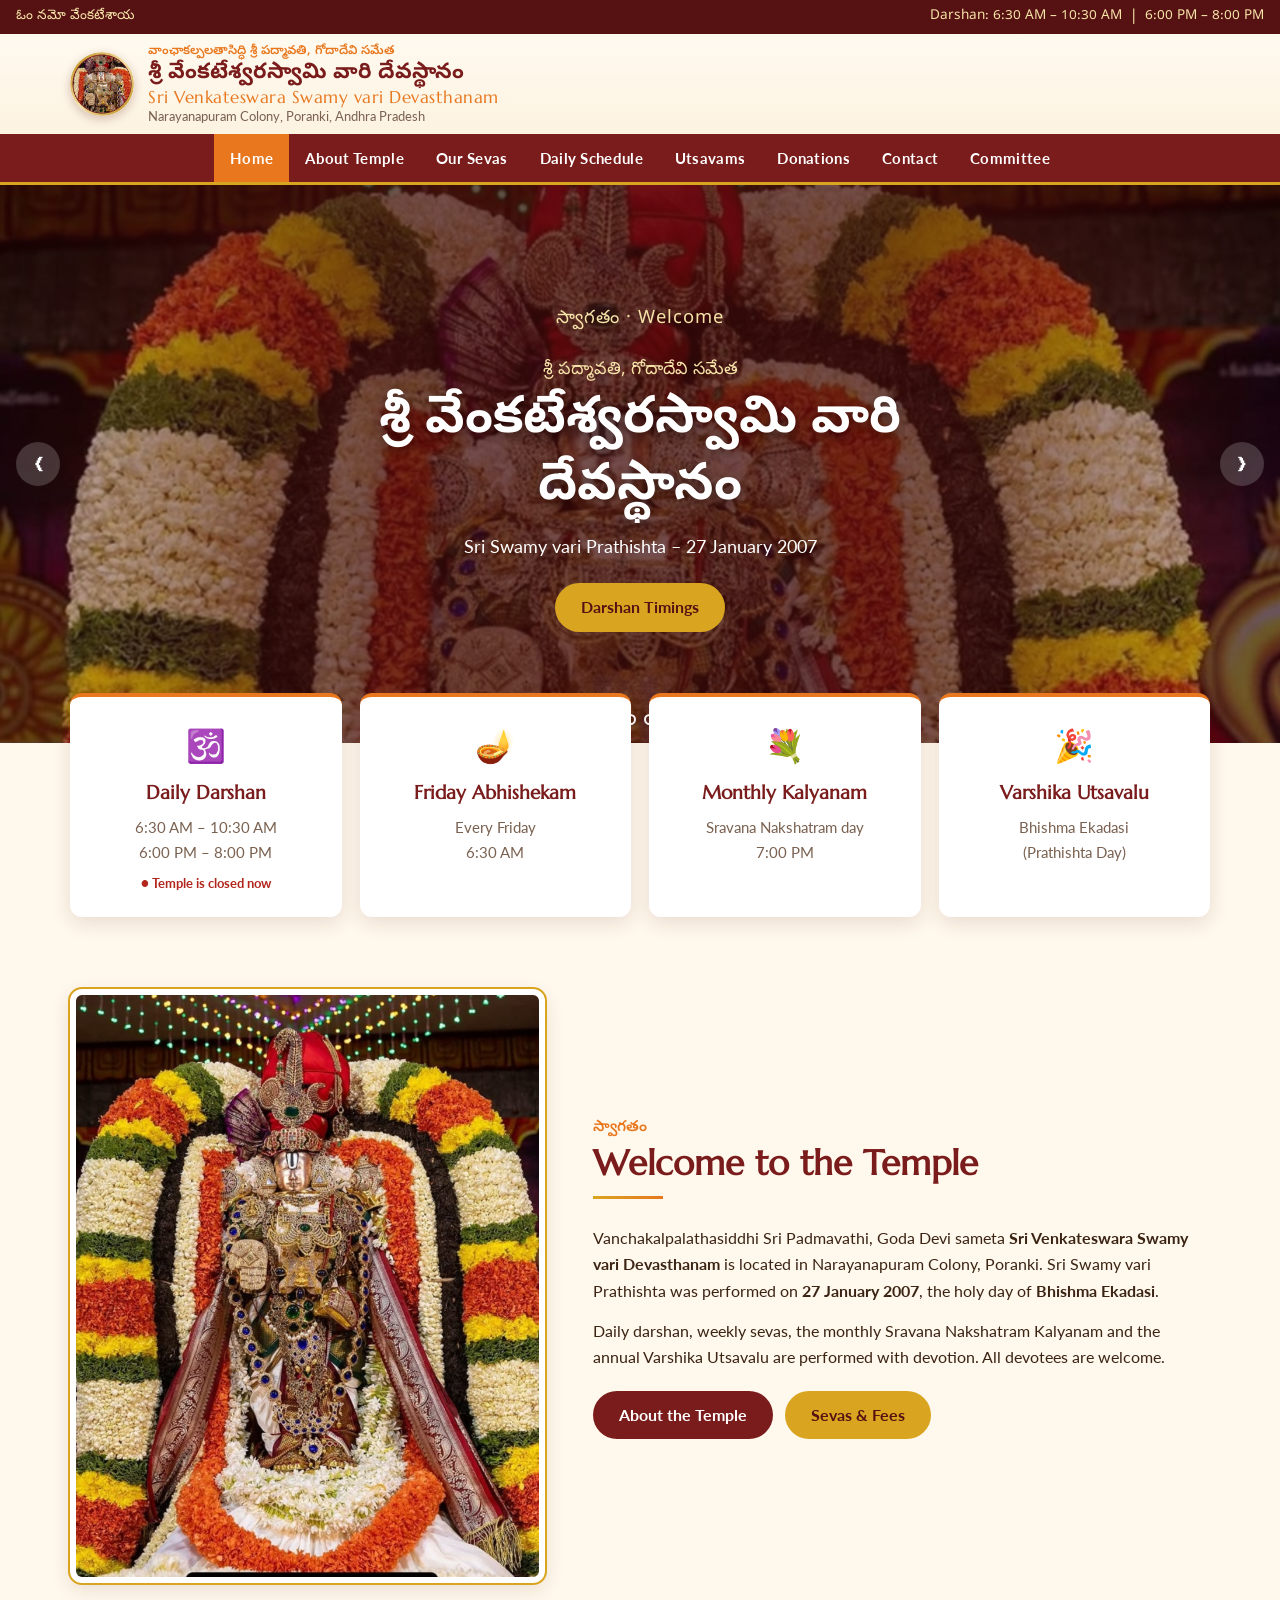
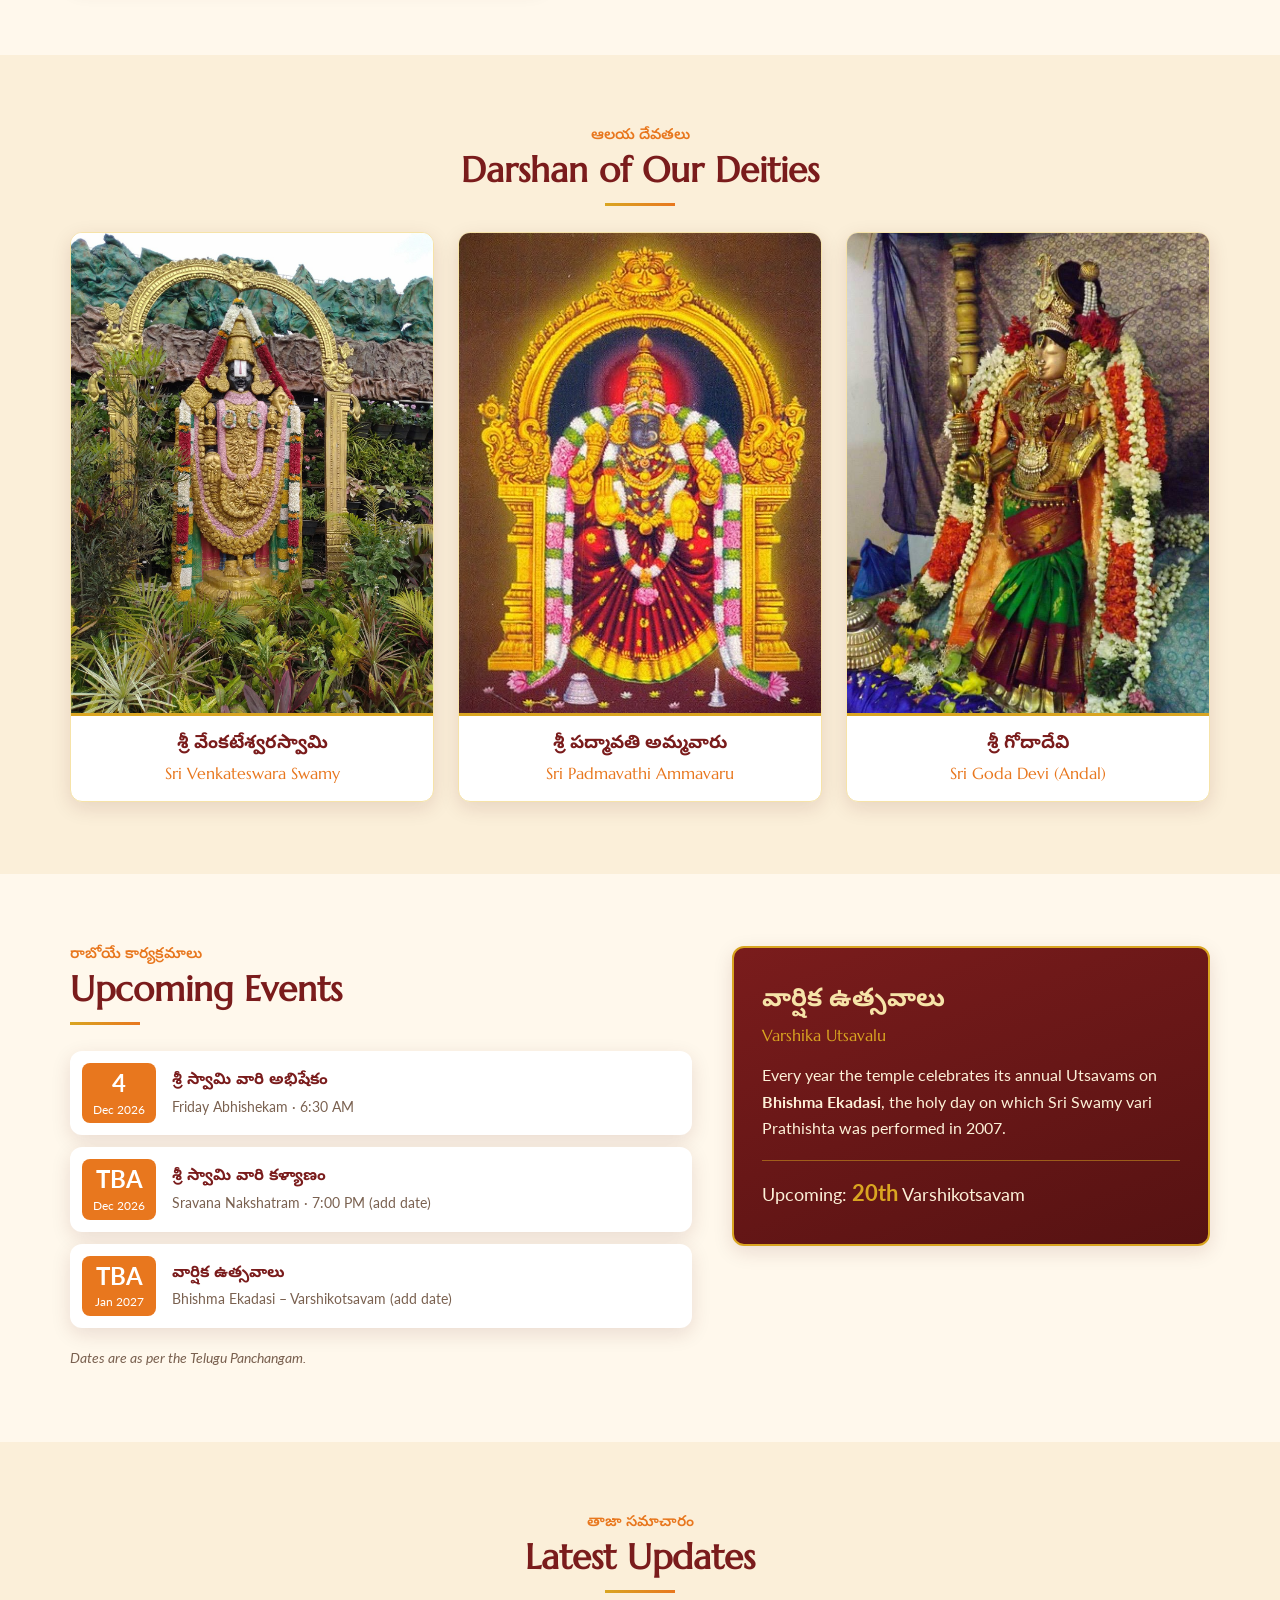
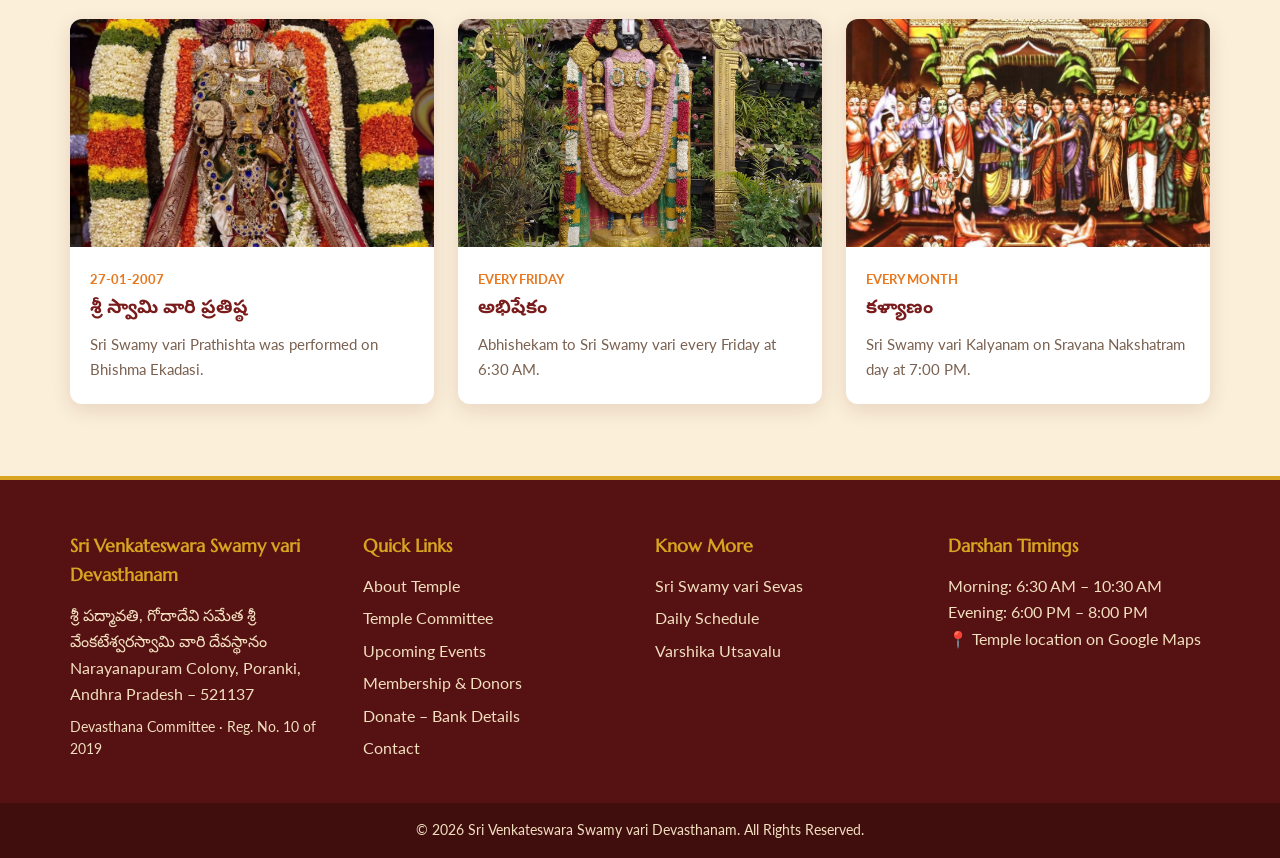
<file: index.html>
<!DOCTYPE html>
<html lang="te">
<head>
  <meta charset="UTF-8" />
  <meta name="viewport" content="width=device-width, initial-scale=1.0" />
  <title>Sri Venkateswara Swamy vari Devasthanam, Poranki | శ్రీ వేంకటేశ్వరస్వామి వారి దేవస్థానం</title>
  <meta name="description" content="Sri Padmavathi, Goda Devi sameta Sri Venkateswara Swamy vari Devasthanam – darshan timings, sevas and fees, Friday Abhishekam, monthly Kalyanam and annual Utsavams." />
  <link rel="preconnect" href="https://fonts.googleapis.com" />
  <link rel="preconnect" href="https://fonts.gstatic.com" crossorigin />
  <link href="https://fonts.googleapis.com/css2?family=Marcellus&family=Noto+Sans+Telugu:wght@400;600;700&family=Lato:wght@400;700&display=swap" rel="stylesheet" />
  <link rel="stylesheet" href="css/styles.css" />
  <link rel="icon" href="images/favicon.svg" type="image/svg+xml" />
</head>
<body>

  <!-- ===== TOP STRIP ===== -->
  <div class="top-strip">
    <span>ఓం నమో వేంకటేశాయ</span>
    <span class="top-strip__right">Darshan: 6:30 AM – 10:30 AM &nbsp;|&nbsp; 6:00 PM – 8:00 PM</span>
  </div>

  <!-- ===== HEADER ===== -->
  <header class="site-header">
    <div class="container header-inner">
      <a href="index.html" class="brand">
        <img src="images/logo-venkateswara.png" alt="Sri Venkateswara Swamy" class="brand__logo" />
        <div class="brand__text">
          <span class="brand__pre">వాంఛాకల్పలతాసిద్ధి శ్రీ పద్మావతి, గోదాదేవి సమేత</span>
          <span class="brand__te">శ్రీ వేంకటేశ్వరస్వామి వారి దేవస్థానం</span>
          <span class="brand__en">Sri Venkateswara Swamy vari Devasthanam</span>
          <!-- EDIT: Location -->
          <span class="brand__loc">Narayanapuram Colony, Poranki, Andhra Pradesh</span>
        </div>
      </a>
      <button class="nav-toggle" aria-label="Open menu" aria-expanded="false">
        <span></span><span></span><span></span>
      </button>
    </div>
    <nav class="main-nav" aria-label="Main">
      <ul class="container">
        <li><a href="index.html" class="active" aria-current="page">Home</a></li>
        <li><a href="about.html">About Temple</a></li>
        <li><a href="sevas.html">Our Sevas</a></li>
        <li><a href="schedule.html">Daily Schedule</a></li>
        <li><a href="utsavams.html">Utsavams</a></li>
        <li><a href="membership.html">Donations</a></li>
        <li><a href="contact.html">Contact</a></li>
        <li><a href="committee.html">Committee</a></li>
      </ul>
    </nav>
  </header>

  <main>
    <!-- ===== HERO SLIDER ===== -->
    <section id="home" class="hero">
      <div class="slides">
        <div class="slide active">
          <div class="slide__content">
            <p class="slide__kicker">స్వాగతం · Welcome</p>
            <p class="slide__pre">శ్రీ పద్మావతి, గోదాదేవి సమేత</p>
            <h1>శ్రీ వేంకటేశ్వరస్వామి వారి దేవస్థానం</h1>
            <p>Sri Swamy vari Prathishta – 27 January 2007</p>
            <a href="schedule.html" class="btn">Darshan Timings</a>
          </div>
        </div>
        <div class="slide">
          <div class="slide__content">
            <p class="slide__kicker">ప్రతి శుక్రవారం · Every Friday</p>
            <h2>శ్రీ స్వామి వారి అభిషేకం</h2>
            <p>Abhishekam at 6:30 AM</p>
            <a href="sevas.html" class="btn">View Sevas</a>
          </div>
        </div>
        <div class="slide">
          <div class="slide__content">
            <p class="slide__kicker">ప్రతి నెల శ్రవణ నక్షత్రం · Every Sravana Nakshatram</p>
            <h2>శ్రీ స్వామి వారి కళ్యాణం</h2>
            <p>Kalyanam at 7:00 PM</p>
            <a href="utsavams.html" class="btn">Upcoming Dates</a>
          </div>
        </div>
        <div class="slide">
          <div class="slide__content">
            <p class="slide__kicker">ప్రతి శుక్రవారం · Every Friday</p>
            <h2>శ్రీ పద్మావతి అమ్మవారి కుంకుమార్చన</h2>
            <p>Sri Padmavathi Ammavari Kumkumarchana</p>
            <a href="sevas.html" class="btn">View Sevas</a>
          </div>
        </div>
      </div>
      <button class="slider-btn prev" aria-label="Previous slide">&#10094;</button>
      <button class="slider-btn next" aria-label="Next slide">&#10095;</button>
      <div class="dots" role="tablist"></div>
    </section>

    <!-- ===== QUICK INFO CARDS ===== -->
    <section class="quick container">
      <div class="quick-card">
        <div class="quick-card__icon">🕉️</div>
        <h3>Daily Darshan</h3>
        <p>6:30 AM – 10:30 AM<br />6:00 PM – 8:00 PM</p>
        <span class="status" id="templeStatus"></span>
      </div>
      <div class="quick-card">
        <div class="quick-card__icon">🪔</div>
        <h3>Friday Abhishekam</h3>
        <p>Every Friday<br />6:30 AM</p>
      </div>
      <div class="quick-card">
        <div class="quick-card__icon">💐</div>
        <h3>Monthly Kalyanam</h3>
        <p>Sravana Nakshatram day<br />7:00 PM</p>
      </div>
      <div class="quick-card">
        <div class="quick-card__icon">🎉</div>
        <h3>Varshika Utsavalu</h3>
        <p>Bhishma Ekadasi<br />(Prathishta Day)</p>
      </div>
    </section>

    <!-- ===== ABOUT TEASER ===== -->
    <section class="section">
      <div class="container about">
        <div class="about__img">
          <img src="images/venkateswara-1.jpg" alt="Sri Venkateswara Swamy" onerror="this.parentElement.classList.add('placeholder')" />
        </div>
        <div class="about__text">
          <h2 class="section-title"><span>స్వాగతం</span>Welcome to the Temple</h2>
          <p>
            Vanchakalpalathasiddhi Sri Padmavathi, Goda Devi sameta <strong>Sri Venkateswara Swamy vari Devasthanam</strong>
            is located in Narayanapuram Colony, Poranki. Sri Swamy vari Prathishta was performed on
            <strong>27 January 2007</strong>, the holy day of <strong>Bhishma Ekadasi</strong>.
          </p>
          <p>
            Daily darshan, weekly sevas, the monthly Sravana Nakshatram Kalyanam and the annual Varshika Utsavalu
            are performed with devotion. All devotees are welcome.
          </p>
          <p class="btn-row">
            <a href="about.html" class="btn btn--maroon">About the Temple</a>
            <a href="sevas.html" class="btn">Sevas &amp; Fees</a>
          </p>
        </div>
      </div>
    </section>

    <!-- ===== DEITIES STRIP ===== -->
    <section class="section section--alt">
      <div class="container">
        <h2 class="section-title center"><span>ఆలయ దేవతలు</span>Darshan of Our Deities</h2>
        <div class="deity-grid">
          <a class="deity deity--link" href="about.html">
            <div class="deity__img"><img src="images/venkateswara-2.jpg" alt="Sri Venkateswara Swamy" loading="lazy" /></div>
            <div class="deity__cap"><h3>శ్రీ వేంకటేశ్వరస్వామి</h3><p>Sri Venkateswara Swamy</p></div>
          </a>
          <a class="deity deity--link" href="about.html">
            <div class="deity__img"><img src="images/padmavathi.jpg" alt="Sri Padmavathi Ammavaru" loading="lazy" /></div>
            <div class="deity__cap"><h3>శ్రీ పద్మావతి అమ్మవారు</h3><p>Sri Padmavathi Ammavaru</p></div>
          </a>
          <a class="deity deity--link" href="about.html">
            <div class="deity__img"><img src="images/goda-devi-1.jpg" alt="Sri Goda Devi" loading="lazy" /></div>
            <div class="deity__cap"><h3>శ్రీ గోదాదేవి</h3><p>Sri Goda Devi (Andal)</p></div>
          </a>
        </div>
      </div>
    </section>

    <!-- ===== UTSAVAMS / UPCOMING ===== -->
    <section id="utsavams" class="section">
      <div class="container utsavams">
        <div>
          <h2 class="section-title"><span>రాబోయే కార్యక్రమాలు</span>Upcoming Events</h2>
          <ul class="event-list" id="eventList"></ul>
          <p class="note">Dates are as per the Telugu Panchangam.</p>
        </div>
        <div class="utsavam-box">
          <h3>వార్షిక ఉత్సవాలు</h3>
          <p class="utsavam-box__en">Varshika Utsavalu</p>
          <p>
            Every year the temple celebrates its annual Utsavams on <strong>Bhishma Ekadasi</strong>,
            the holy day on which Sri Swamy vari Prathishta was performed in 2007.
          </p>
          <p class="utsavam-box__count">Upcoming: <strong id="utsavamCount">20th</strong> Varshikotsavam</p>
        </div>
      </div>
    </section>

    <!-- ===== LATEST UPDATES ===== -->
    <section id="updates" class="section section--alt">
      <div class="container">
        <h2 class="section-title center"><span>తాజా సమాచారం</span>Latest Updates</h2>
        <div class="updates-grid" id="updatesGrid"></div>
      </div>
    </section>

  </main>

  <!-- ===== FOOTER ===== -->
  <footer class="site-footer">
    <div class="container footer-grid">
      <div>
        <h4>Sri Venkateswara Swamy vari Devasthanam</h4>
        <p>శ్రీ పద్మావతి, గోదాదేవి సమేత శ్రీ వేంకటేశ్వరస్వామి వారి దేవస్థానం</p>
        <p>Narayanapuram Colony, Poranki,<br />Andhra Pradesh – 521137</p>
        <p class="footer-reg"><a href="committee.html#registration">Devasthana Committee · Reg. No. 10 of 2019</a></p>
      </div>
      <div>
        <h4>Quick Links</h4>
        <ul>
          <li><a href="about.html">About Temple</a></li>
          <li><a href="committee.html">Temple Committee</a></li>
          <li><a href="utsavams.html">Upcoming Events</a></li>
          <li><a href="membership.html">Membership &amp; Donors</a></li>
          <li><a href="membership.html#donate">Donate – Bank Details</a></li>
          <li><a href="contact.html">Contact</a></li>
        </ul>
      </div>
      <div>
        <h4>Know More</h4>
        <ul>
          <li><a href="sevas.html">Sri Swamy vari Sevas</a></li>
          <li><a href="schedule.html">Daily Schedule</a></li>
          <li><a href="utsavams.html">Varshika Utsavalu</a></li>
        </ul>
      </div>
      <div>
        <h4>Darshan Timings</h4>
        <p>Morning: 6:30 AM – 10:30 AM</p>
        <p>Evening: 6:00 PM – 8:00 PM</p>
        <p><a href="https://maps.app.goo.gl/JUTuwzBSx3iXRFwi8" target="_blank" rel="noopener">📍 Temple location on Google Maps</a></p>
      </div>
    </div>
    <div class="footer-bottom">
      © <span id="year">2026</span> Sri Venkateswara Swamy vari Devasthanam. All Rights Reserved.
    </div>
  </footer>

  <script src="js/data.js"></script>
  <script src="js/main.js"></script>
</body>
</html>
</file>
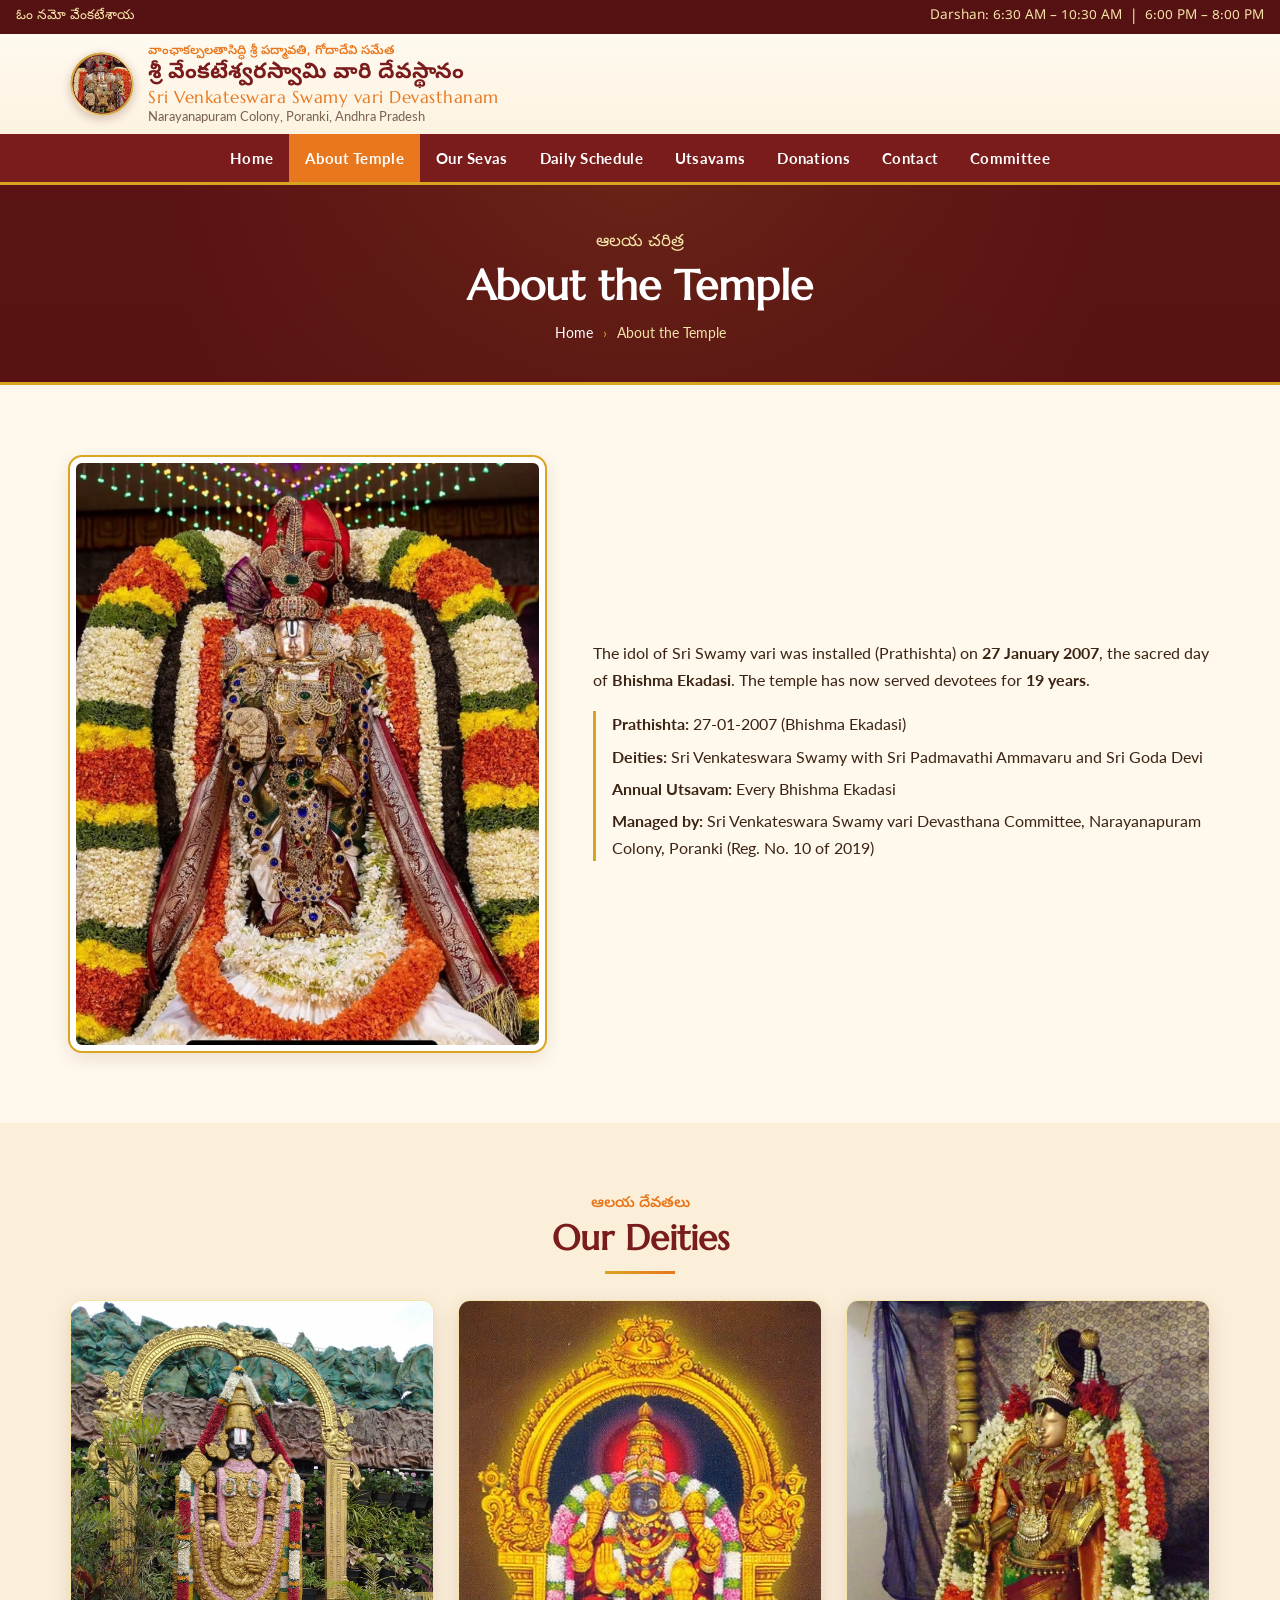
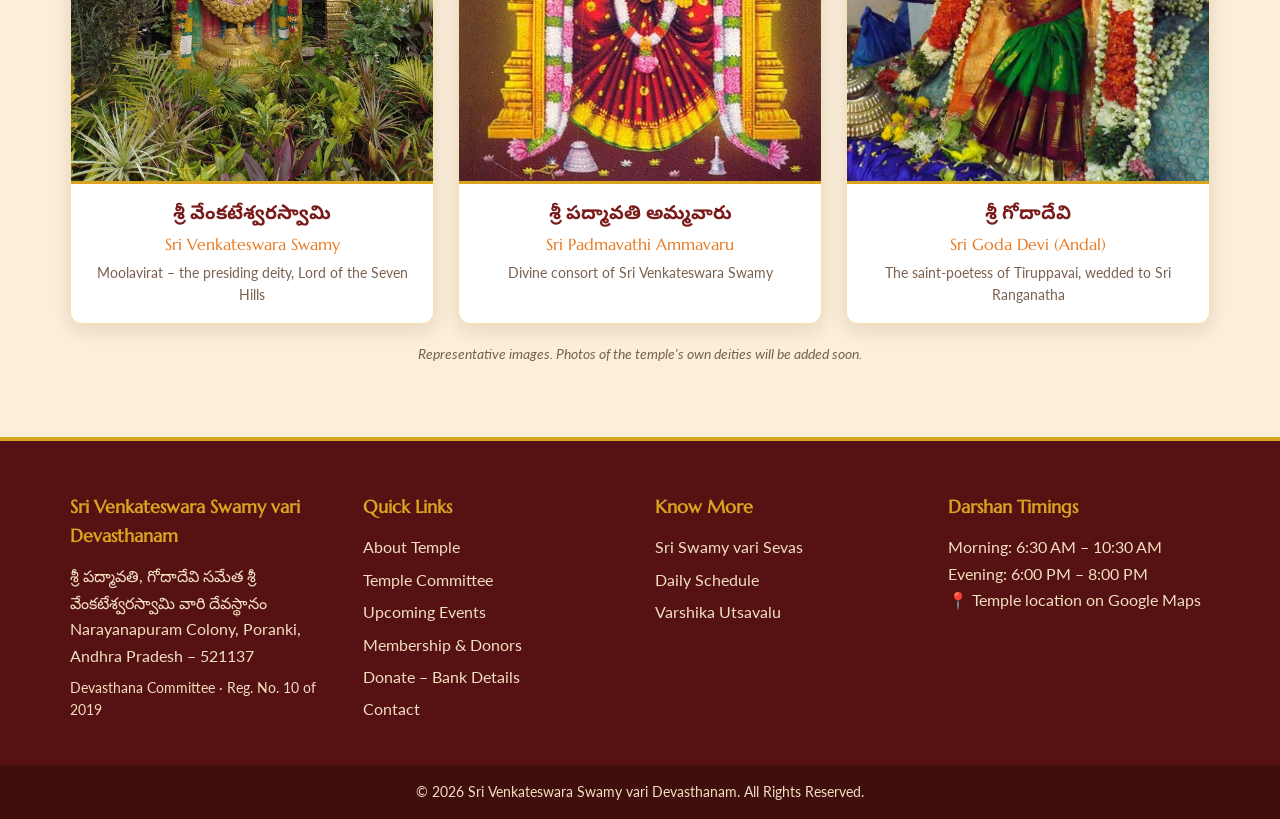
<file: about.html>
<!DOCTYPE html>
<html lang="te">
<head>
  <meta charset="UTF-8" />
  <meta name="viewport" content="width=device-width, initial-scale=1.0" />
  <title>About the Temple | Sri Venkateswara Swamy vari Devasthanam, Poranki</title>
  <meta name="description" content="Sri Padmavathi, Goda Devi sameta Sri Venkateswara Swamy vari Devasthanam – darshan timings, sevas and fees, Friday Abhishekam, monthly Kalyanam and annual Utsavams." />
  <link rel="preconnect" href="https://fonts.googleapis.com" />
  <link rel="preconnect" href="https://fonts.gstatic.com" crossorigin />
  <link href="https://fonts.googleapis.com/css2?family=Marcellus&family=Noto+Sans+Telugu:wght@400;600;700&family=Lato:wght@400;700&display=swap" rel="stylesheet" />
  <link rel="stylesheet" href="css/styles.css" />
  <link rel="icon" href="images/favicon.svg" type="image/svg+xml" />
</head>
<body>

  <!-- ===== TOP STRIP ===== -->
  <div class="top-strip">
    <span>ఓం నమో వేంకటేశాయ</span>
    <span class="top-strip__right">Darshan: 6:30 AM – 10:30 AM &nbsp;|&nbsp; 6:00 PM – 8:00 PM</span>
  </div>

  <!-- ===== HEADER ===== -->
  <header class="site-header">
    <div class="container header-inner">
      <a href="index.html" class="brand">
        <img src="images/logo-venkateswara.png" alt="Sri Venkateswara Swamy" class="brand__logo" />
        <div class="brand__text">
          <span class="brand__pre">వాంఛాకల్పలతాసిద్ధి శ్రీ పద్మావతి, గోదాదేవి సమేత</span>
          <span class="brand__te">శ్రీ వేంకటేశ్వరస్వామి వారి దేవస్థానం</span>
          <span class="brand__en">Sri Venkateswara Swamy vari Devasthanam</span>
          <!-- EDIT: Location -->
          <span class="brand__loc">Narayanapuram Colony, Poranki, Andhra Pradesh</span>
        </div>
      </a>
      <button class="nav-toggle" aria-label="Open menu" aria-expanded="false">
        <span></span><span></span><span></span>
      </button>
    </div>
    <nav class="main-nav" aria-label="Main">
      <ul class="container">
        <li><a href="index.html">Home</a></li>
        <li><a href="about.html" class="active" aria-current="page">About Temple</a></li>
        <li><a href="sevas.html">Our Sevas</a></li>
        <li><a href="schedule.html">Daily Schedule</a></li>
        <li><a href="utsavams.html">Utsavams</a></li>
        <li><a href="membership.html">Donations</a></li>
        <li><a href="contact.html">Contact</a></li>
        <li><a href="committee.html">Committee</a></li>
      </ul>
    </nav>
  </header>

  <main>
    <!-- ===== PAGE BANNER ===== -->
    <section class="page-banner">
      <div class="container">
        <p class="page-banner__te">ఆలయ చరిత్ర</p>
        <h1>About the Temple</h1>
        <p class="crumbs"><a href="index.html">Home</a> <span>›</span> About the Temple</p>
      </div>
    </section>

    <!-- ===== ABOUT ===== -->
    <section id="about" class="section">
      <div class="container about">
        <div class="about__img">
          <img src="images/venkateswara-1.jpg" alt="Sri Venkateswara Swamy" onerror="this.parentElement.classList.add('placeholder')" />
        </div>
        <div class="about__text">
          <p>
            The idol of Sri Swamy vari was installed (Prathishta) on <strong>27 January 2007</strong>, the
            sacred day of <strong>Bhishma Ekadasi</strong>. The temple has now served devotees for
            <strong><span id="yearsCount">19</span> years</strong>.
          </p>
          <ul class="facts">
            <li><strong>Prathishta:</strong> 27-01-2007 (Bhishma Ekadasi)</li>
            <li><strong>Deities:</strong> Sri Venkateswara Swamy with Sri Padmavathi Ammavaru and Sri Goda Devi</li>
            <li><strong>Annual Utsavam:</strong> Every Bhishma Ekadasi</li>
            <li><strong>Managed by:</strong> Sri Venkateswara Swamy vari Devasthana Committee, Narayanapuram Colony, Poranki (Reg. No. 10 of 2019)</li>
          </ul>
        </div>
      </div>
    </section>

    <!-- ===== DEITIES ===== -->
    <section class="section section--alt">
      <div class="container">
        <h2 class="section-title center"><span>ఆలయ దేవతలు</span>Our Deities</h2>
        <div class="deity-grid">
          <figure class="deity">
            <div class="deity__img"><img src="images/venkateswara-2.jpg" alt="Sri Venkateswara Swamy" loading="lazy" /></div>
            <figcaption>
              <h3>శ్రీ వేంకటేశ్వరస్వామి</h3>
              <p>Sri Venkateswara Swamy</p>
              <small>Moolavirat – the presiding deity, Lord of the Seven Hills</small>
            </figcaption>
          </figure>
          <figure class="deity">
            <div class="deity__img"><img src="images/padmavathi.jpg" alt="Sri Padmavathi Ammavaru" loading="lazy" /></div>
            <figcaption>
              <h3>శ్రీ పద్మావతి అమ్మవారు</h3>
              <p>Sri Padmavathi Ammavaru</p>
              <small>Divine consort of Sri Venkateswara Swamy</small>
            </figcaption>
          </figure>
          <figure class="deity">
            <div class="deity__img"><img src="images/goda-devi-1.jpg" alt="Sri Goda Devi (Andal)" loading="lazy" /></div>
            <figcaption>
              <h3>శ్రీ గోదాదేవి</h3>
              <p>Sri Goda Devi (Andal)</p>
              <small>The saint-poetess of Tiruppavai, wedded to Sri Ranganatha</small>
            </figcaption>
          </figure>
        </div>
        <p class="note center">Representative images. Photos of the temple's own deities will be added soon.</p>
      </div>
    </section>

  </main>

  <!-- ===== FOOTER ===== -->
  <footer class="site-footer">
    <div class="container footer-grid">
      <div>
        <h4>Sri Venkateswara Swamy vari Devasthanam</h4>
        <p>శ్రీ పద్మావతి, గోదాదేవి సమేత శ్రీ వేంకటేశ్వరస్వామి వారి దేవస్థానం</p>
        <p>Narayanapuram Colony, Poranki,<br />Andhra Pradesh – 521137</p>
        <p class="footer-reg"><a href="committee.html#registration">Devasthana Committee · Reg. No. 10 of 2019</a></p>
      </div>
      <div>
        <h4>Quick Links</h4>
        <ul>
          <li><a href="about.html">About Temple</a></li>
          <li><a href="committee.html">Temple Committee</a></li>
          <li><a href="utsavams.html">Upcoming Events</a></li>
          <li><a href="membership.html">Membership &amp; Donors</a></li>
          <li><a href="membership.html#donate">Donate – Bank Details</a></li>
          <li><a href="contact.html">Contact</a></li>
        </ul>
      </div>
      <div>
        <h4>Know More</h4>
        <ul>
          <li><a href="sevas.html">Sri Swamy vari Sevas</a></li>
          <li><a href="schedule.html">Daily Schedule</a></li>
          <li><a href="utsavams.html">Varshika Utsavalu</a></li>
        </ul>
      </div>
      <div>
        <h4>Darshan Timings</h4>
        <p>Morning: 6:30 AM – 10:30 AM</p>
        <p>Evening: 6:00 PM – 8:00 PM</p>
        <p><a href="https://maps.app.goo.gl/JUTuwzBSx3iXRFwi8" target="_blank" rel="noopener">📍 Temple location on Google Maps</a></p>
      </div>
    </div>
    <div class="footer-bottom">
      © <span id="year">2026</span> Sri Venkateswara Swamy vari Devasthanam. All Rights Reserved.
    </div>
  </footer>

  <script src="js/data.js"></script>
  <script src="js/main.js"></script>
</body>
</html>
</file>
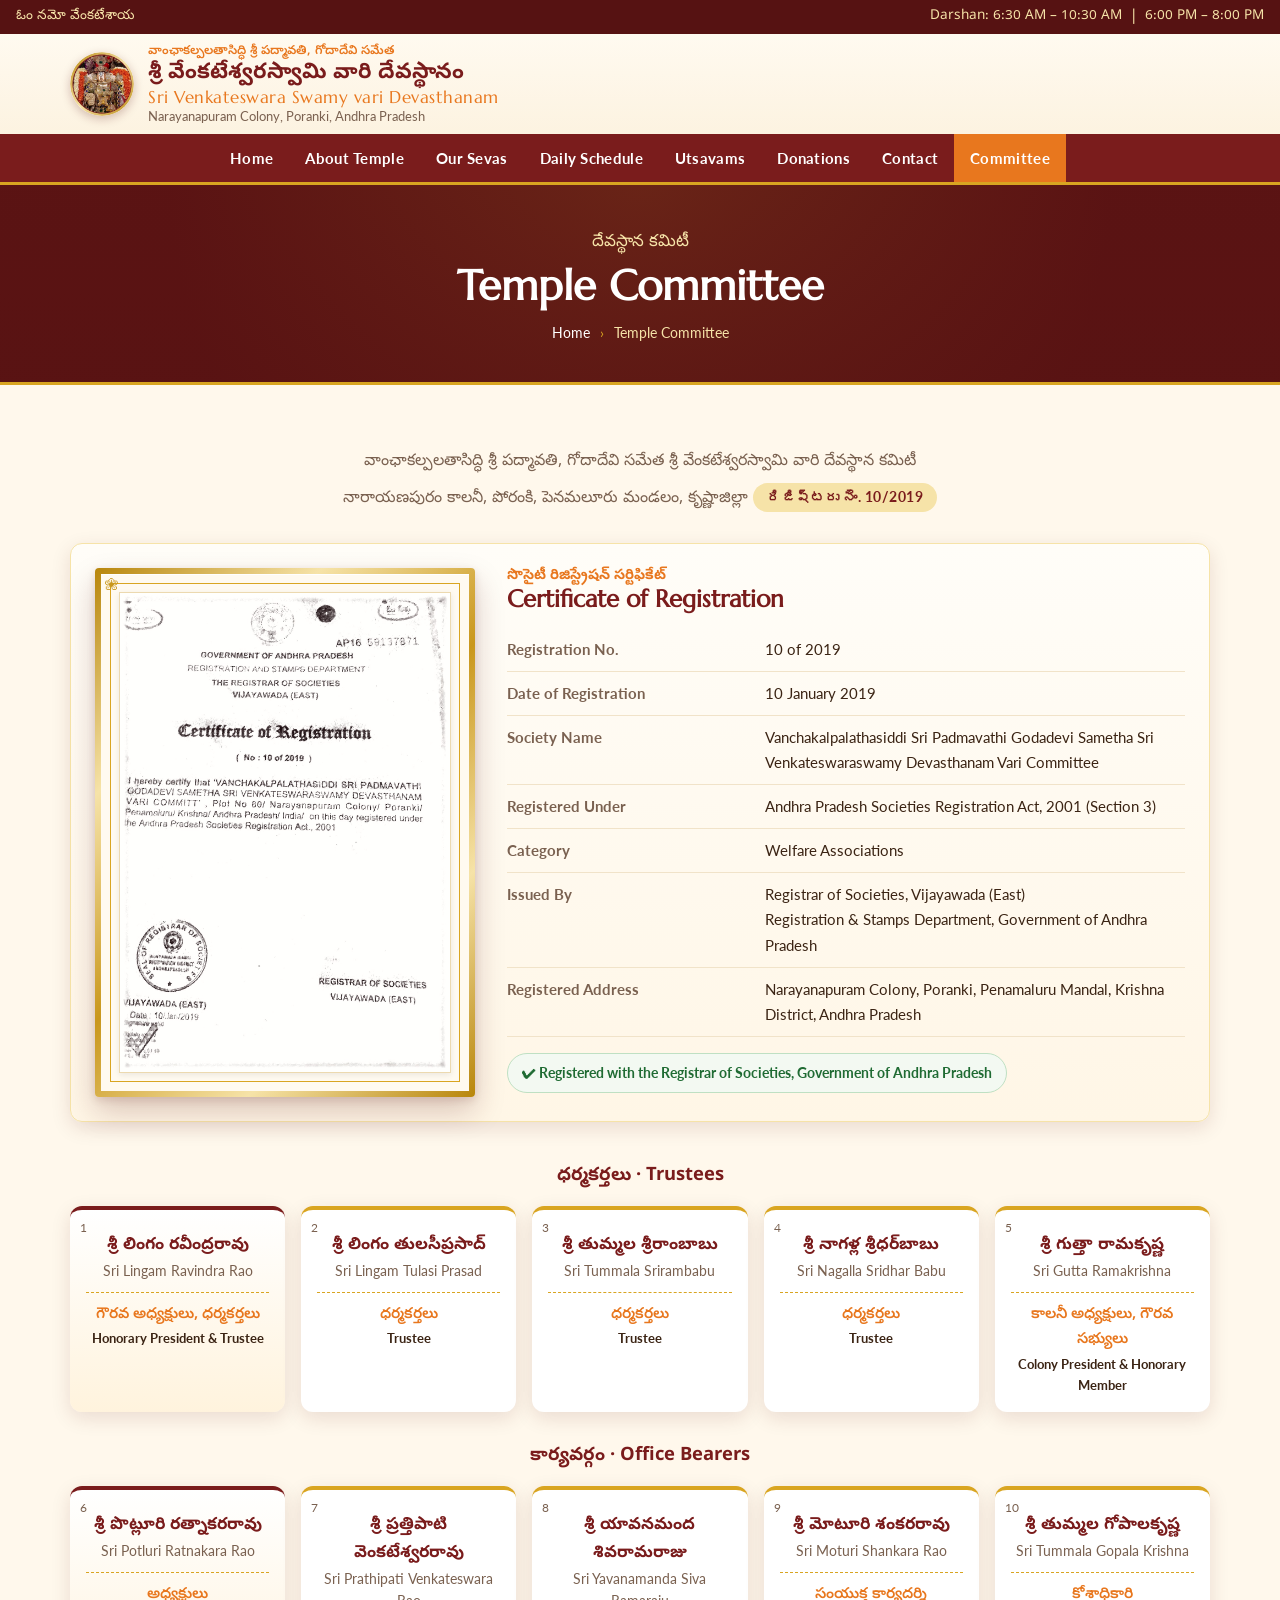
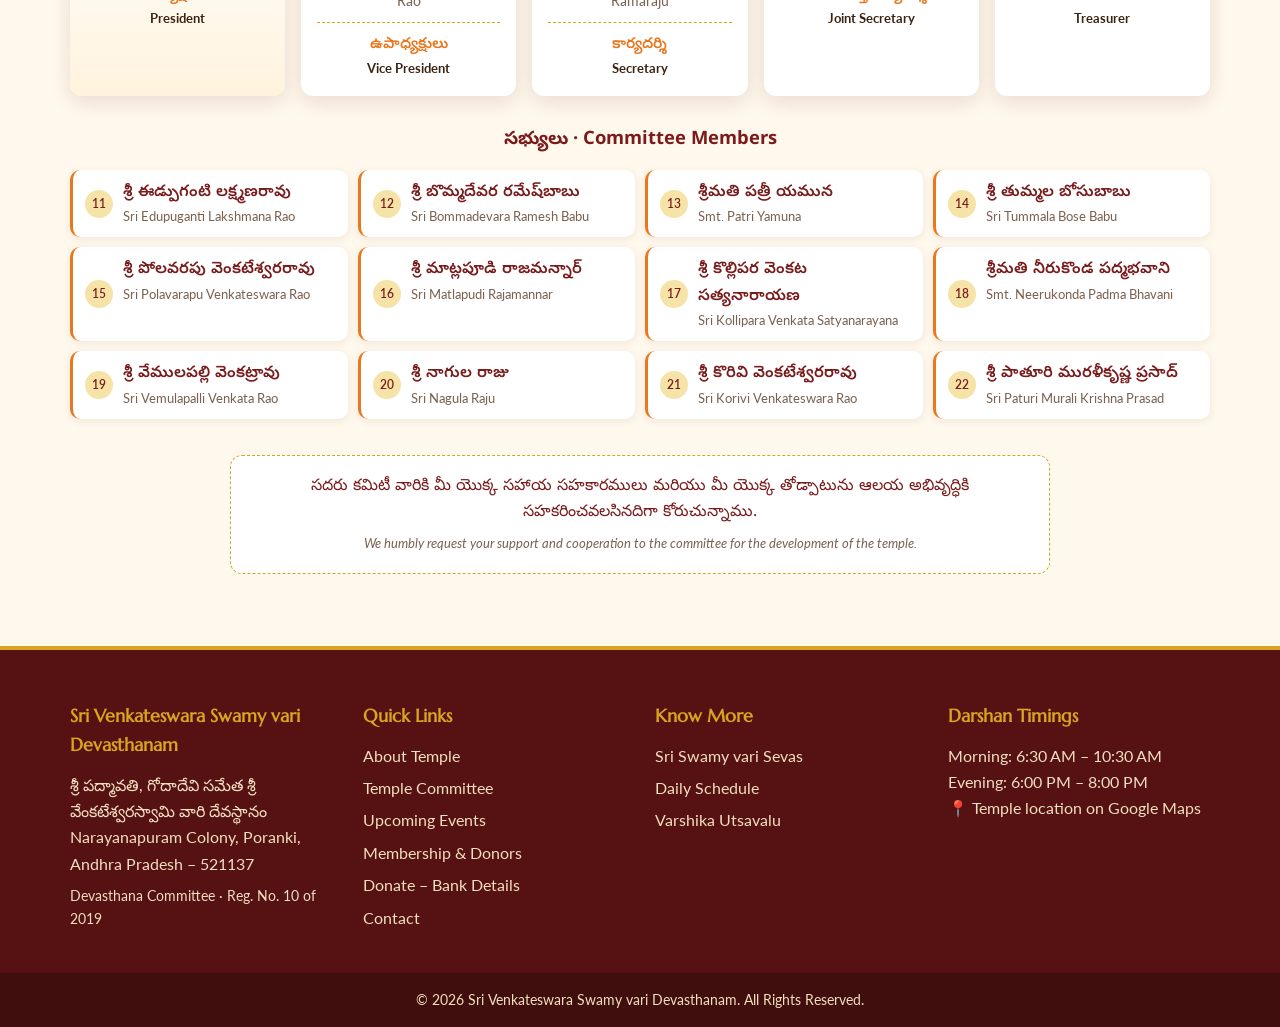
<file: committee.html>
<!DOCTYPE html>
<html lang="te">
<head>
  <meta charset="UTF-8" />
  <meta name="viewport" content="width=device-width, initial-scale=1.0" />
  <title>Temple Committee | Sri Venkateswara Swamy vari Devasthanam, Poranki</title>
  <meta name="description" content="Sri Padmavathi, Goda Devi sameta Sri Venkateswara Swamy vari Devasthanam – darshan timings, sevas and fees, Friday Abhishekam, monthly Kalyanam and annual Utsavams." />
  <link rel="preconnect" href="https://fonts.googleapis.com" />
  <link rel="preconnect" href="https://fonts.gstatic.com" crossorigin />
  <link href="https://fonts.googleapis.com/css2?family=Marcellus&family=Noto+Sans+Telugu:wght@400;600;700&family=Lato:wght@400;700&display=swap" rel="stylesheet" />
  <link rel="stylesheet" href="css/styles.css" />
  <link rel="icon" href="images/favicon.svg" type="image/svg+xml" />
</head>
<body>

  <!-- ===== TOP STRIP ===== -->
  <div class="top-strip">
    <span>ఓం నమో వేంకటేశాయ</span>
    <span class="top-strip__right">Darshan: 6:30 AM – 10:30 AM &nbsp;|&nbsp; 6:00 PM – 8:00 PM</span>
  </div>

  <!-- ===== HEADER ===== -->
  <header class="site-header">
    <div class="container header-inner">
      <a href="index.html" class="brand">
        <img src="images/logo-venkateswara.png" alt="Sri Venkateswara Swamy" class="brand__logo" />
        <div class="brand__text">
          <span class="brand__pre">వాంఛాకల్పలతాసిద్ధి శ్రీ పద్మావతి, గోదాదేవి సమేత</span>
          <span class="brand__te">శ్రీ వేంకటేశ్వరస్వామి వారి దేవస్థానం</span>
          <span class="brand__en">Sri Venkateswara Swamy vari Devasthanam</span>
          <!-- EDIT: Location -->
          <span class="brand__loc">Narayanapuram Colony, Poranki, Andhra Pradesh</span>
        </div>
      </a>
      <button class="nav-toggle" aria-label="Open menu" aria-expanded="false">
        <span></span><span></span><span></span>
      </button>
    </div>
    <nav class="main-nav" aria-label="Main">
      <ul class="container">
        <li><a href="index.html">Home</a></li>
        <li><a href="about.html">About Temple</a></li>
        <li><a href="sevas.html">Our Sevas</a></li>
        <li><a href="schedule.html">Daily Schedule</a></li>
        <li><a href="utsavams.html">Utsavams</a></li>
        <li><a href="membership.html">Donations</a></li>
        <li><a href="contact.html">Contact</a></li>
        <li><a href="committee.html" class="active" aria-current="page">Committee</a></li>
      </ul>
    </nav>
  </header>

  <main>
    <!-- ===== PAGE BANNER ===== -->
    <section class="page-banner">
      <div class="container">
        <p class="page-banner__te">దేవస్థాన కమిటీ</p>
        <h1>Temple Committee</h1>
        <p class="crumbs"><a href="index.html">Home</a> <span>›</span> Temple Committee</p>
      </div>
    </section>

    <!-- ===== COMMITTEE ===== -->
    <section id="committee" class="section">
      <div class="container">
        <p class="lead center">
          వాంఛాకల్పలతాసిద్ధి శ్రీ పద్మావతి, గోదాదేవి సమేత శ్రీ వేంకటేశ్వరస్వామి వారి దేవస్థాన కమిటీ<br />
          నారాయణపురం కాలనీ, పోరంకి, పెనమలూరు మండలం, కృష్ణాజిల్లా
          <span class="reg">రిజిష్టరు నెం. 10/2019</span>
        </p>
        <!-- Registration certificate -->
        <div class="cert" id="registration">
          <a class="cert__img" href="images/registration-certificate.jpg" target="_blank" rel="noopener" title="Click to view full size">
            <img src="images/registration-certificate.jpg" alt="Certificate of Registration No. 10 of 2019 – Registrar of Societies, Vijayawada (East)" loading="lazy" />
            <span class="cert__zoom">🔍 View full certificate</span>
          </a>
          <div class="cert__info">
            <h3><span>సొసైటీ రిజిస్ట్రేషన్ సర్టిఫికేట్</span>Certificate of Registration</h3>
            <table>
              <tr><th>Registration No.</th><td>10 of 2019</td></tr>
              <tr><th>Date of Registration</th><td>10 January 2019</td></tr>
              <tr><th>Society Name</th><td>Vanchakalpalathasiddi Sri Padmavathi Godadevi Sametha Sri Venkateswaraswamy Devasthanam Vari Committee</td></tr>
              <tr><th>Registered Under</th><td>Andhra Pradesh Societies Registration Act, 2001 (Section 3)</td></tr>
              <tr><th>Category</th><td>Welfare Associations</td></tr>
              <tr><th>Issued By</th><td>Registrar of Societies, Vijayawada (East)<br />Registration &amp; Stamps Department, Government of Andhra Pradesh</td></tr>
              <tr><th>Registered Address</th><td>Narayanapuram Colony, Poranki, Penamaluru Mandal, Krishna District, Andhra Pradesh</td></tr>
            </table>
            <p class="cert__seal">✔ Registered with the Registrar of Societies, Government of Andhra Pradesh</p>
          </div>
        </div>

        <h3 class="sub-title center">ధర్మకర్తలు · Trustees</h3>
        <div class="people-grid">
          <div class="person person--head"><span class="person__no">1</span><h4>శ్రీ లింగం రవీంద్రరావు</h4><p class="person__en">Sri Lingam Ravindra Rao</p><p class="person__role">గౌరవ అధ్యక్షులు, ధర్మకర్తలు<small>Honorary President &amp; Trustee</small></p></div>
          <div class="person"><span class="person__no">2</span><h4>శ్రీ లింగం తులసీప్రసాద్</h4><p class="person__en">Sri Lingam Tulasi Prasad</p><p class="person__role">ధర్మకర్తలు<small>Trustee</small></p></div>
          <div class="person"><span class="person__no">3</span><h4>శ్రీ తుమ్మల శ్రీరాంబాబు</h4><p class="person__en">Sri Tummala Srirambabu</p><p class="person__role">ధర్మకర్తలు<small>Trustee</small></p></div>
          <div class="person"><span class="person__no">4</span><h4>శ్రీ నాగళ్ల శ్రీధర్‌బాబు</h4><p class="person__en">Sri Nagalla Sridhar Babu</p><p class="person__role">ధర్మకర్తలు<small>Trustee</small></p></div>
          <div class="person"><span class="person__no">5</span><h4>శ్రీ గుత్తా రామకృష్ణ</h4><p class="person__en">Sri Gutta Ramakrishna</p><p class="person__role">కాలనీ అధ్యక్షులు, గౌరవ సభ్యులు<small>Colony President &amp; Honorary Member</small></p></div>
        </div>

        <h3 class="sub-title center">కార్యవర్గం · Office Bearers</h3>
        <div class="people-grid">
          <div class="person person--head"><span class="person__no">6</span><h4>శ్రీ పొట్లూరి రత్నాకరరావు</h4><p class="person__en">Sri Potluri Ratnakara Rao</p><p class="person__role">అధ్యక్షులు<small>President</small></p></div>
          <div class="person"><span class="person__no">7</span><h4>శ్రీ ప్రత్తిపాటి వెంకటేశ్వరరావు</h4><p class="person__en">Sri Prathipati Venkateswara Rao</p><p class="person__role">ఉపాధ్యక్షులు<small>Vice President</small></p></div>
          <div class="person"><span class="person__no">8</span><h4>శ్రీ యావనమంద శివరామరాజు</h4><p class="person__en">Sri Yavanamanda Siva Ramaraju</p><p class="person__role">కార్యదర్శి<small>Secretary</small></p></div>
          <div class="person"><span class="person__no">9</span><h4>శ్రీ మోటూరి శంకరరావు</h4><p class="person__en">Sri Moturi Shankara Rao</p><p class="person__role">సంయుక్త కార్యదర్శి<small>Joint Secretary</small></p></div>
          <div class="person"><span class="person__no">10</span><h4>శ్రీ తుమ్మల గోపాలకృష్ణ</h4><p class="person__en">Sri Tummala Gopala Krishna</p><p class="person__role">కోశాధికారి<small>Treasurer</small></p></div>
        </div>

        <h3 class="sub-title center">సభ్యులు · Committee Members</h3>
        <ul class="member-list">
          <li><span>11</span>శ్రీ ఈడ్పుగంటి లక్ష్మణరావు<small>Sri Edupuganti Lakshmana Rao</small></li>
          <li><span>12</span>శ్రీ బొమ్మదేవర రమేష్‌బాబు<small>Sri Bommadevara Ramesh Babu</small></li>
          <li><span>13</span>శ్రీమతి పత్రీ యమున<small>Smt. Patri Yamuna</small></li>
          <li><span>14</span>శ్రీ తుమ్మల బోసుబాబు<small>Sri Tummala Bose Babu</small></li>
          <li><span>15</span>శ్రీ పోలవరపు వెంకటేశ్వరరావు<small>Sri Polavarapu Venkateswara Rao</small></li>
          <li><span>16</span>శ్రీ మాట్లపూడి రాజమన్నార్<small>Sri Matlapudi Rajamannar</small></li>
          <li><span>17</span>శ్రీ కొల్లిపర వెంకట సత్యనారాయణ<small>Sri Kollipara Venkata Satyanarayana</small></li>
          <li><span>18</span>శ్రీమతి నీరుకొండ పద్మభవాని<small>Smt. Neerukonda Padma Bhavani</small></li>
          <li><span>19</span>శ్రీ వేములపల్లి వెంకట్రావు<small>Sri Vemulapalli Venkata Rao</small></li>
          <li><span>20</span>శ్రీ నాగుల రాజు<small>Sri Nagula Raju</small></li>
          <li><span>21</span>శ్రీ కొరివి వెంకటేశ్వరరావు<small>Sri Korivi Venkateswara Rao</small></li>
          <li><span>22</span>శ్రీ పాతూరి మురళీకృష్ణ ప్రసాద్<small>Sri Paturi Murali Krishna Prasad</small></li>
        </ul>

        <p class="appeal">
          సదరు కమిటీ వారికి మీ యొక్క సహాయ సహకారములు మరియు మీ యొక్క తోడ్పాటును ఆలయ అభివృద్ధికి సహకరించవలసినదిగా కోరుచున్నాము.
          <small>We humbly request your support and cooperation to the committee for the development of the temple.</small>
        </p>
      </div>
    </section>

  </main>

  <!-- ===== FOOTER ===== -->
  <footer class="site-footer">
    <div class="container footer-grid">
      <div>
        <h4>Sri Venkateswara Swamy vari Devasthanam</h4>
        <p>శ్రీ పద్మావతి, గోదాదేవి సమేత శ్రీ వేంకటేశ్వరస్వామి వారి దేవస్థానం</p>
        <p>Narayanapuram Colony, Poranki,<br />Andhra Pradesh – 521137</p>
        <p class="footer-reg"><a href="committee.html#registration">Devasthana Committee · Reg. No. 10 of 2019</a></p>
      </div>
      <div>
        <h4>Quick Links</h4>
        <ul>
          <li><a href="about.html">About Temple</a></li>
          <li><a href="committee.html">Temple Committee</a></li>
          <li><a href="utsavams.html">Upcoming Events</a></li>
          <li><a href="membership.html">Membership &amp; Donors</a></li>
          <li><a href="membership.html#donate">Donate – Bank Details</a></li>
          <li><a href="contact.html">Contact</a></li>
        </ul>
      </div>
      <div>
        <h4>Know More</h4>
        <ul>
          <li><a href="sevas.html">Sri Swamy vari Sevas</a></li>
          <li><a href="schedule.html">Daily Schedule</a></li>
          <li><a href="utsavams.html">Varshika Utsavalu</a></li>
        </ul>
      </div>
      <div>
        <h4>Darshan Timings</h4>
        <p>Morning: 6:30 AM – 10:30 AM</p>
        <p>Evening: 6:00 PM – 8:00 PM</p>
        <p><a href="https://maps.app.goo.gl/JUTuwzBSx3iXRFwi8" target="_blank" rel="noopener">📍 Temple location on Google Maps</a></p>
      </div>
    </div>
    <div class="footer-bottom">
      © <span id="year">2026</span> Sri Venkateswara Swamy vari Devasthanam. All Rights Reserved.
    </div>
  </footer>

  <script src="js/data.js"></script>
  <script src="js/main.js"></script>
</body>
</html>
</file>
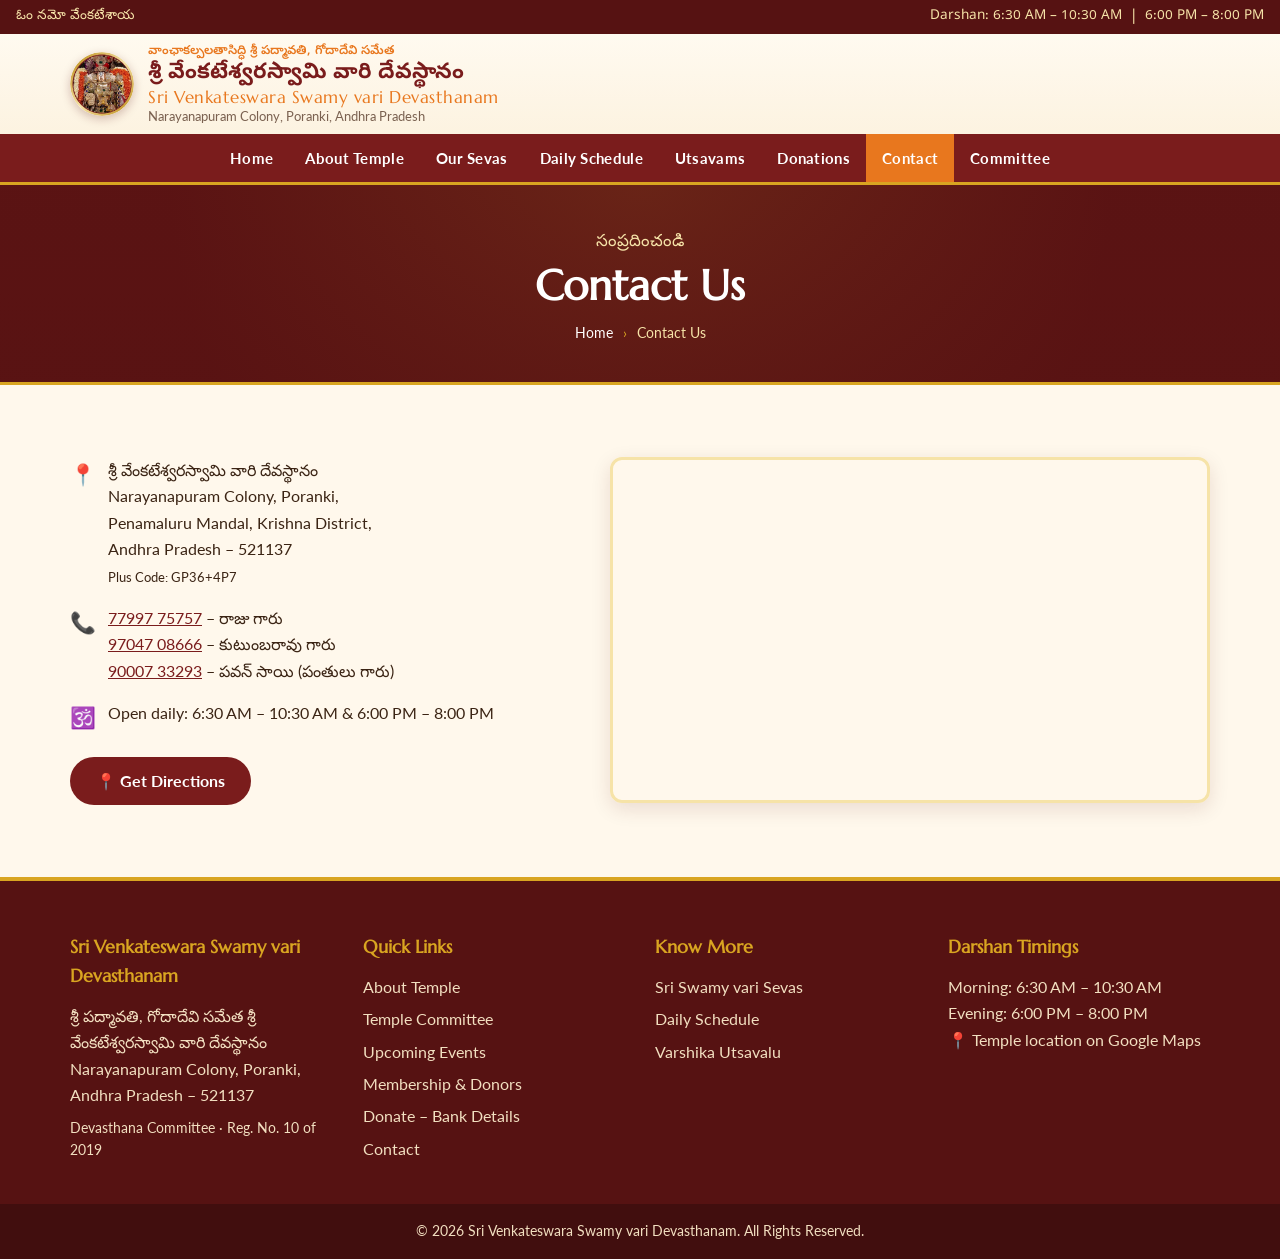
<file: contact.html>
<!DOCTYPE html>
<html lang="te">
<head>
  <meta charset="UTF-8" />
  <meta name="viewport" content="width=device-width, initial-scale=1.0" />
  <title>Contact Us | Sri Venkateswara Swamy vari Devasthanam, Poranki</title>
  <meta name="description" content="Sri Padmavathi, Goda Devi sameta Sri Venkateswara Swamy vari Devasthanam – darshan timings, sevas and fees, Friday Abhishekam, monthly Kalyanam and annual Utsavams." />
  <link rel="preconnect" href="https://fonts.googleapis.com" />
  <link rel="preconnect" href="https://fonts.gstatic.com" crossorigin />
  <link href="https://fonts.googleapis.com/css2?family=Marcellus&family=Noto+Sans+Telugu:wght@400;600;700&family=Lato:wght@400;700&display=swap" rel="stylesheet" />
  <link rel="stylesheet" href="css/styles.css" />
  <link rel="icon" href="images/favicon.svg" type="image/svg+xml" />
</head>
<body>

  <!-- ===== TOP STRIP ===== -->
  <div class="top-strip">
    <span>ఓం నమో వేంకటేశాయ</span>
    <span class="top-strip__right">Darshan: 6:30 AM – 10:30 AM &nbsp;|&nbsp; 6:00 PM – 8:00 PM</span>
  </div>

  <!-- ===== HEADER ===== -->
  <header class="site-header">
    <div class="container header-inner">
      <a href="index.html" class="brand">
        <img src="images/logo-venkateswara.png" alt="Sri Venkateswara Swamy" class="brand__logo" />
        <div class="brand__text">
          <span class="brand__pre">వాంఛాకల్పలతాసిద్ధి శ్రీ పద్మావతి, గోదాదేవి సమేత</span>
          <span class="brand__te">శ్రీ వేంకటేశ్వరస్వామి వారి దేవస్థానం</span>
          <span class="brand__en">Sri Venkateswara Swamy vari Devasthanam</span>
          <!-- EDIT: Location -->
          <span class="brand__loc">Narayanapuram Colony, Poranki, Andhra Pradesh</span>
        </div>
      </a>
      <button class="nav-toggle" aria-label="Open menu" aria-expanded="false">
        <span></span><span></span><span></span>
      </button>
    </div>
    <nav class="main-nav" aria-label="Main">
      <ul class="container">
        <li><a href="index.html">Home</a></li>
        <li><a href="about.html">About Temple</a></li>
        <li><a href="sevas.html">Our Sevas</a></li>
        <li><a href="schedule.html">Daily Schedule</a></li>
        <li><a href="utsavams.html">Utsavams</a></li>
        <li><a href="membership.html">Donations</a></li>
        <li><a href="contact.html" class="active" aria-current="page">Contact</a></li>
        <li><a href="committee.html">Committee</a></li>
      </ul>
    </nav>
  </header>

  <main>
    <!-- ===== PAGE BANNER ===== -->
    <section class="page-banner">
      <div class="container">
        <p class="page-banner__te">సంప్రదించండి</p>
        <h1>Contact Us</h1>
        <p class="crumbs"><a href="index.html">Home</a> <span>›</span> Contact Us</p>
      </div>
    </section>

    <!-- ===== CONTACT ===== -->
    <section id="contact" class="section">
      <div class="container contact">
        <div>
          <!-- EDIT: Contact details -->
          <ul class="contact-list">
            <li><span>📍</span> <div>శ్రీ వేంకటేశ్వరస్వామి వారి దేవస్థానం<br />Narayanapuram Colony, Poranki,<br />Penamaluru Mandal, Krishna District,<br />Andhra Pradesh – 521137<br /><small>Plus Code: GP36+4P7</small></div></li>
            <li><span>📞</span> <div>
              <a href="tel:+917799775757">77997 75757</a> – రాజు గారు<br />
              <a href="tel:+919704708666">97047 08666</a> – కుటుంబరావు గారు<br />
              <a href="tel:+919000733293">90007 33293</a> – పవన్ సాయి (పంతులు గారు)
            </div></li>
            <li><span>🕉️</span> Open daily: 6:30 AM – 10:30 AM &amp; 6:00 PM – 8:00 PM</li>
          </ul>
          <a href="https://maps.app.goo.gl/JUTuwzBSx3iXRFwi8" target="_blank" rel="noopener" class="btn btn--directions">📍 Get Directions</a>
        </div>
        <div class="map">
          <!-- EDIT: Replace the q= value with your temple name and town, or paste your Google Maps embed link -->
          <iframe
            title="Temple location"
            src="https://maps.google.com/maps?q=GP36%2B4P7%20Poranki%2C%20Andhra%20Pradesh%20521137&z=17&output=embed"
            loading="lazy" referrerpolicy="no-referrer-when-downgrade" allowfullscreen></iframe>
        </div>
      </div>
    </section>

  </main>

  <!-- ===== FOOTER ===== -->
  <footer class="site-footer">
    <div class="container footer-grid">
      <div>
        <h4>Sri Venkateswara Swamy vari Devasthanam</h4>
        <p>శ్రీ పద్మావతి, గోదాదేవి సమేత శ్రీ వేంకటేశ్వరస్వామి వారి దేవస్థానం</p>
        <p>Narayanapuram Colony, Poranki,<br />Andhra Pradesh – 521137</p>
        <p class="footer-reg"><a href="committee.html#registration">Devasthana Committee · Reg. No. 10 of 2019</a></p>
      </div>
      <div>
        <h4>Quick Links</h4>
        <ul>
          <li><a href="about.html">About Temple</a></li>
          <li><a href="committee.html">Temple Committee</a></li>
          <li><a href="utsavams.html">Upcoming Events</a></li>
          <li><a href="membership.html">Membership &amp; Donors</a></li>
          <li><a href="membership.html#donate">Donate – Bank Details</a></li>
          <li><a href="contact.html">Contact</a></li>
        </ul>
      </div>
      <div>
        <h4>Know More</h4>
        <ul>
          <li><a href="sevas.html">Sri Swamy vari Sevas</a></li>
          <li><a href="schedule.html">Daily Schedule</a></li>
          <li><a href="utsavams.html">Varshika Utsavalu</a></li>
        </ul>
      </div>
      <div>
        <h4>Darshan Timings</h4>
        <p>Morning: 6:30 AM – 10:30 AM</p>
        <p>Evening: 6:00 PM – 8:00 PM</p>
        <p><a href="https://maps.app.goo.gl/JUTuwzBSx3iXRFwi8" target="_blank" rel="noopener">📍 Temple location on Google Maps</a></p>
      </div>
    </div>
    <div class="footer-bottom">
      © <span id="year">2026</span> Sri Venkateswara Swamy vari Devasthanam. All Rights Reserved.
    </div>
  </footer>

  <script src="js/data.js"></script>
  <script src="js/main.js"></script>
</body>
</html>
</file>
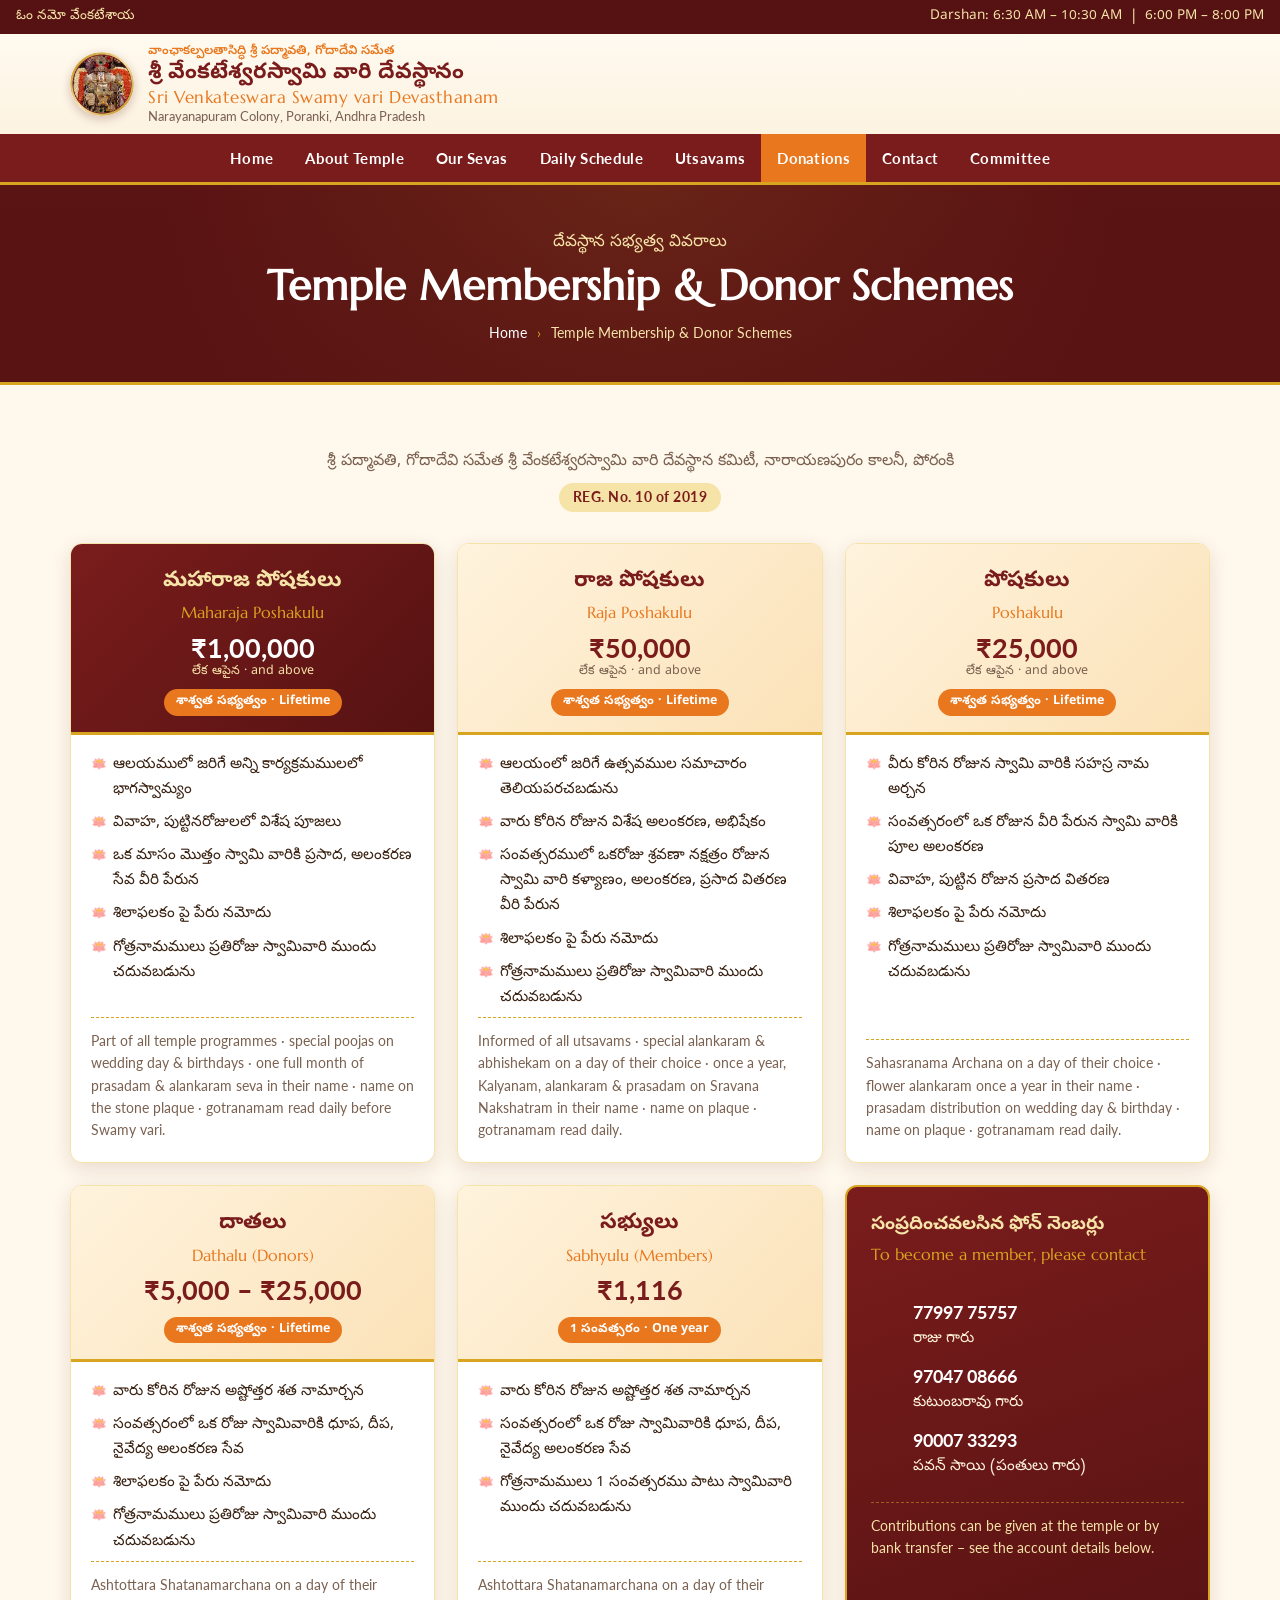
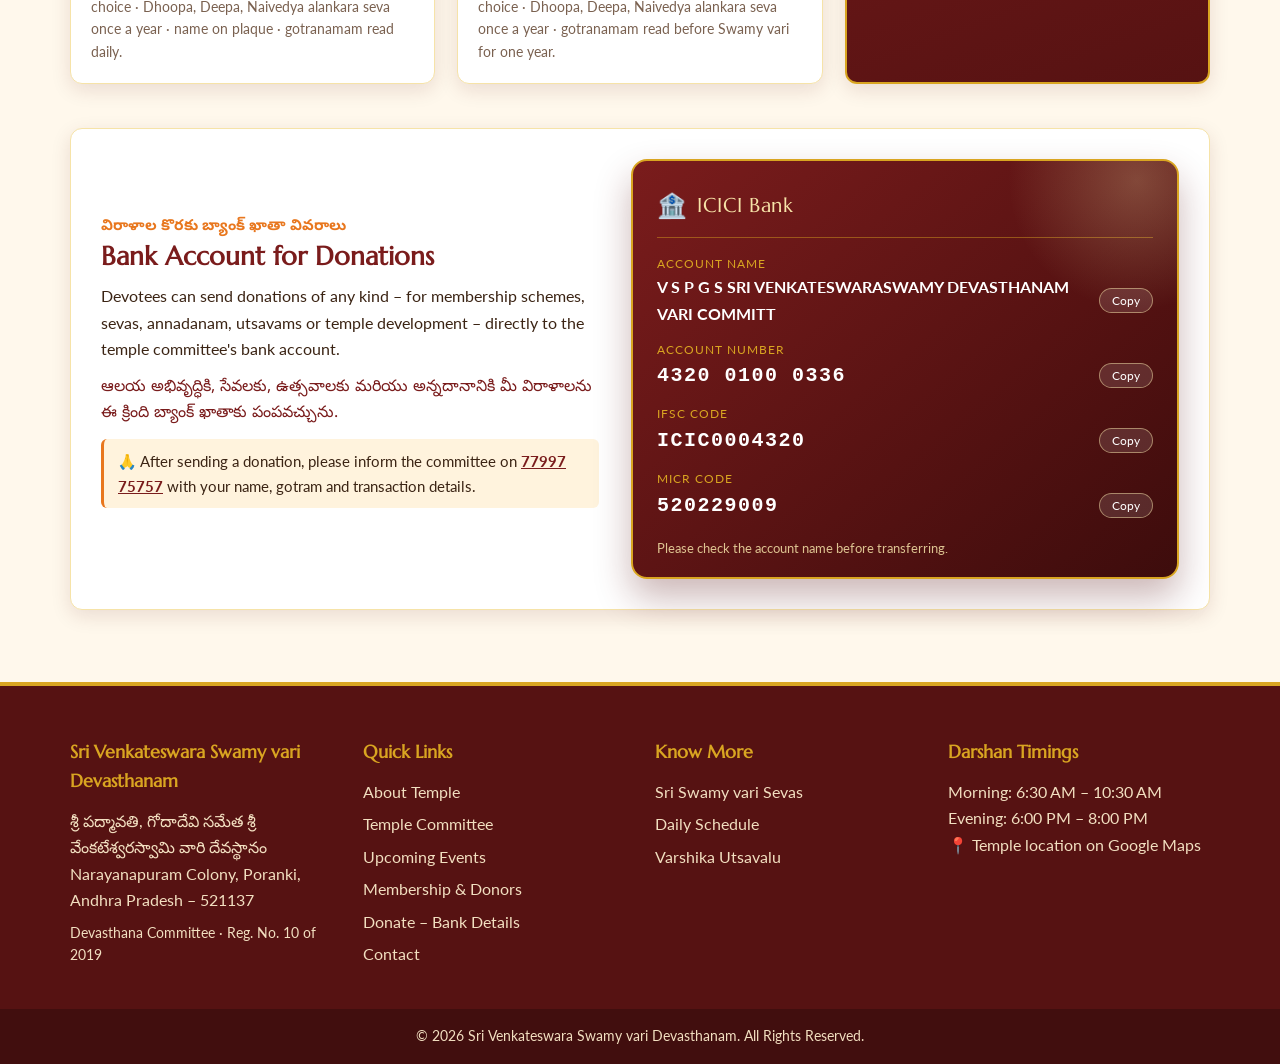
<file: membership.html>
<!DOCTYPE html>
<html lang="te">
<head>
  <meta charset="UTF-8" />
  <meta name="viewport" content="width=device-width, initial-scale=1.0" />
  <title>Temple Membership & Donor Schemes | Sri Venkateswara Swamy vari Devasthanam, Poranki</title>
  <meta name="description" content="Sri Padmavathi, Goda Devi sameta Sri Venkateswara Swamy vari Devasthanam – darshan timings, sevas and fees, Friday Abhishekam, monthly Kalyanam and annual Utsavams." />
  <link rel="preconnect" href="https://fonts.googleapis.com" />
  <link rel="preconnect" href="https://fonts.gstatic.com" crossorigin />
  <link href="https://fonts.googleapis.com/css2?family=Marcellus&family=Noto+Sans+Telugu:wght@400;600;700&family=Lato:wght@400;700&display=swap" rel="stylesheet" />
  <link rel="stylesheet" href="css/styles.css" />
  <link rel="icon" href="images/favicon.svg" type="image/svg+xml" />
</head>
<body>

  <!-- ===== TOP STRIP ===== -->
  <div class="top-strip">
    <span>ఓం నమో వేంకటేశాయ</span>
    <span class="top-strip__right">Darshan: 6:30 AM – 10:30 AM &nbsp;|&nbsp; 6:00 PM – 8:00 PM</span>
  </div>

  <!-- ===== HEADER ===== -->
  <header class="site-header">
    <div class="container header-inner">
      <a href="index.html" class="brand">
        <img src="images/logo-venkateswara.png" alt="Sri Venkateswara Swamy" class="brand__logo" />
        <div class="brand__text">
          <span class="brand__pre">వాంఛాకల్పలతాసిద్ధి శ్రీ పద్మావతి, గోదాదేవి సమేత</span>
          <span class="brand__te">శ్రీ వేంకటేశ్వరస్వామి వారి దేవస్థానం</span>
          <span class="brand__en">Sri Venkateswara Swamy vari Devasthanam</span>
          <!-- EDIT: Location -->
          <span class="brand__loc">Narayanapuram Colony, Poranki, Andhra Pradesh</span>
        </div>
      </a>
      <button class="nav-toggle" aria-label="Open menu" aria-expanded="false">
        <span></span><span></span><span></span>
      </button>
    </div>
    <nav class="main-nav" aria-label="Main">
      <ul class="container">
        <li><a href="index.html">Home</a></li>
        <li><a href="about.html">About Temple</a></li>
        <li><a href="sevas.html">Our Sevas</a></li>
        <li><a href="schedule.html">Daily Schedule</a></li>
        <li><a href="utsavams.html">Utsavams</a></li>
        <li><a href="membership.html" class="active" aria-current="page">Donations</a></li>
        <li><a href="contact.html">Contact</a></li>
        <li><a href="committee.html">Committee</a></li>
      </ul>
    </nav>
  </header>

  <main>
    <!-- ===== PAGE BANNER ===== -->
    <section class="page-banner">
      <div class="container">
        <p class="page-banner__te">దేవస్థాన సభ్యత్వ వివరాలు</p>
        <h1>Temple Membership &amp; Donor Schemes</h1>
        <p class="crumbs"><a href="index.html">Home</a> <span>›</span> Temple Membership &amp; Donor Schemes</p>
      </div>
    </section>

    <!-- ===== MEMBERSHIP / DONORS ===== -->
    <section id="membership" class="section">
      <div class="container">
        <p class="lead center">
          శ్రీ పద్మావతి, గోదాదేవి సమేత శ్రీ వేంకటేశ్వరస్వామి వారి దేవస్థాన కమిటీ, నారాయణపురం కాలనీ, పోరంకి
          <span class="reg">REG. No. 10 of 2019</span>
        </p>

        <div class="member-grid">
          <article class="member-card member-card--top">
            <div class="member-card__head">
              <h3>మహారాజ పోషకులు</h3>
              <p class="member-card__en">Maharaja Poshakulu</p>
              <p class="member-card__amt">₹1,00,000<small>లేక ఆపైన · and above</small></p>
              <span class="member-card__type">శాశ్వత సభ్యత్వం · Lifetime</span>
            </div>
            <ul>
              <li>ఆలయములో జరిగే అన్ని కార్యక్రమములలో భాగస్వామ్యం</li>
              <li>వివాహ, పుట్టినరోజులలో విశేష పూజలు</li>
              <li>ఒక మాసం మొత్తం స్వామి వారికి ప్రసాద, అలంకరణ సేవ వీరి పేరున</li>
              <li>శిలాఫలకం పై పేరు నమోదు</li>
              <li>గోత్రనామములు ప్రతిరోజు స్వామివారి ముందు చదువబడును</li>
            </ul>
            <p class="member-card__sum">Part of all temple programmes · special poojas on wedding day &amp; birthdays · one full month of prasadam &amp; alankaram seva in their name · name on the stone plaque · gotranamam read daily before Swamy vari.</p>
          </article>

          <article class="member-card">
            <div class="member-card__head">
              <h3>రాజ పోషకులు</h3>
              <p class="member-card__en">Raja Poshakulu</p>
              <p class="member-card__amt">₹50,000<small>లేక ఆపైన · and above</small></p>
              <span class="member-card__type">శాశ్వత సభ్యత్వం · Lifetime</span>
            </div>
            <ul>
              <li>ఆలయంలో జరిగే ఉత్సవముల సమాచారం తెలియపరచబడును</li>
              <li>వారు కోరిన రోజున విశేష అలంకరణ, అభిషేకం</li>
              <li>సంవత్సరములో ఒకరోజు శ్రవణా నక్షత్రం రోజున స్వామి వారి కళ్యాణం, అలంకరణ, ప్రసాద వితరణ వీరి పేరున</li>
              <li>శిలాఫలకం పై పేరు నమోదు</li>
              <li>గోత్రనామములు ప్రతిరోజు స్వామివారి ముందు చదువబడును</li>
            </ul>
            <p class="member-card__sum">Informed of all utsavams · special alankaram &amp; abhishekam on a day of their choice · once a year, Kalyanam, alankaram &amp; prasadam on Sravana Nakshatram in their name · name on plaque · gotranamam read daily.</p>
          </article>

          <article class="member-card">
            <div class="member-card__head">
              <h3>పోషకులు</h3>
              <p class="member-card__en">Poshakulu</p>
              <p class="member-card__amt">₹25,000<small>లేక ఆపైన · and above</small></p>
              <span class="member-card__type">శాశ్వత సభ్యత్వం · Lifetime</span>
            </div>
            <ul>
              <li>వీరు కోరిన రోజున స్వామి వారికి సహస్ర నామ అర్చన</li>
              <li>సంవత్సరంలో ఒక రోజున వీరి పేరున స్వామి వారికి పూల అలంకరణ</li>
              <li>వివాహ, పుట్టిన రోజున ప్రసాద వితరణ</li>
              <li>శిలాఫలకం పై పేరు నమోదు</li>
              <li>గోత్రనామములు ప్రతిరోజు స్వామివారి ముందు చదువబడును</li>
            </ul>
            <p class="member-card__sum">Sahasranama Archana on a day of their choice · flower alankaram once a year in their name · prasadam distribution on wedding day &amp; birthday · name on plaque · gotranamam read daily.</p>
          </article>

          <article class="member-card">
            <div class="member-card__head">
              <h3>దాతలు</h3>
              <p class="member-card__en">Dathalu (Donors)</p>
              <p class="member-card__amt">₹5,000 – ₹25,000</p>
              <span class="member-card__type">శాశ్వత సభ్యత్వం · Lifetime</span>
            </div>
            <ul>
              <li>వారు కోరిన రోజున అష్టోత్తర శత నామార్చన</li>
              <li>సంవత్సరంలో ఒక రోజు స్వామివారికి ధూప, దీప, నైవేద్య అలంకరణ సేవ</li>
              <li>శిలాఫలకం పై పేరు నమోదు</li>
              <li>గోత్రనామములు ప్రతిరోజు స్వామివారి ముందు చదువబడును</li>
            </ul>
            <p class="member-card__sum">Ashtottara Shatanamarchana on a day of their choice · Dhoopa, Deepa, Naivedya alankara seva once a year · name on plaque · gotranamam read daily.</p>
          </article>

          <article class="member-card">
            <div class="member-card__head">
              <h3>సభ్యులు</h3>
              <p class="member-card__en">Sabhyulu (Members)</p>
              <p class="member-card__amt">₹1,116</p>
              <span class="member-card__type">1 సంవత్సరం · One year</span>
            </div>
            <ul>
              <li>వారు కోరిన రోజున అష్టోత్తర శత నామార్చన</li>
              <li>సంవత్సరంలో ఒక రోజు స్వామివారికి ధూప, దీప, నైవేద్య అలంకరణ సేవ</li>
              <li>గోత్రనామములు 1 సంవత్సరము పాటు స్వామివారి ముందు చదువబడును</li>
            </ul>
            <p class="member-card__sum">Ashtottara Shatanamarchana on a day of their choice · Dhoopa, Deepa, Naivedya alankara seva once a year · gotranamam read before Swamy vari for one year.</p>
          </article>

          <div class="member-card member-card--contact">
            <h3>సంప్రదించవలసిన ఫోన్ నెంబర్లు</h3>
            <p class="member-card__en">To become a member, please contact</p>
            <ul class="plain">
              <li><a href="tel:+917799775757">77997 75757</a> రాజు గారు</li>
              <li><a href="tel:+919704708666">97047 08666</a> కుటుంబరావు గారు</li>
              <li><a href="tel:+919000733293">90007 33293</a> పవన్ సాయి (పంతులు గారు)</li>
            </ul>
            <p class="member-card__sum">Contributions can be given at the temple or by bank transfer – see the account details below.</p>
          </div>
        </div>

        <!-- ===== BANK DETAILS FOR DONATIONS ===== -->
        <div class="bank" id="donate">
          <div class="bank__intro">
            <h3><span>విరాళాల కొరకు బ్యాంక్ ఖాతా వివరాలు</span>Bank Account for Donations</h3>
            <p>
              Devotees can send donations of any kind – for membership schemes, sevas, annadanam, utsavams or
              temple development – directly to the temple committee's bank account.
            </p>
            <p class="bank__te">
              ఆలయ అభివృద్ధికి, సేవలకు, ఉత్సవాలకు మరియు అన్నదానానికి మీ విరాళాలను ఈ క్రింది బ్యాంక్ ఖాతాకు పంపవచ్చును.
            </p>
            <p class="bank__note">
              🙏 After sending a donation, please inform the committee on
              <a href="tel:+917799775757">77997 75757</a> with your name, gotram and transaction details.
            </p>
          </div>

          <div class="bank-card">
            <div class="bank-card__top">
              <span class="bank-card__logo">🏦</span>
              <span class="bank-card__bank">ICICI Bank</span>
            </div>
            <dl>
              <div><dt>Account Name</dt><dd><span>V S P G S SRI VENKATESWARASWAMY DEVASTHANAM VARI COMMITT</span><button class="copy" data-copy="V S P G S SRI VENKATESWARASWAMY DEVASTHANAM VARI COMMITT" aria-label="Copy account name">Copy</button></dd></div>
              <div><dt>Account Number</dt><dd><span class="mono">4320 0100 0336</span><button class="copy" data-copy="432001000336" aria-label="Copy account number">Copy</button></dd></div>
              <div><dt>IFSC Code</dt><dd><span class="mono">ICIC0004320</span><button class="copy" data-copy="ICIC0004320" aria-label="Copy IFSC code">Copy</button></dd></div>
              <div><dt>MICR Code</dt><dd><span class="mono">520229009</span><button class="copy" data-copy="520229009" aria-label="Copy MICR code">Copy</button></dd></div>
            </dl>
            <p class="bank-card__foot">Please check the account name before transferring.</p>
          </div>
        </div>
      </div>
    </section>

  </main>

  <!-- ===== FOOTER ===== -->
  <footer class="site-footer">
    <div class="container footer-grid">
      <div>
        <h4>Sri Venkateswara Swamy vari Devasthanam</h4>
        <p>శ్రీ పద్మావతి, గోదాదేవి సమేత శ్రీ వేంకటేశ్వరస్వామి వారి దేవస్థానం</p>
        <p>Narayanapuram Colony, Poranki,<br />Andhra Pradesh – 521137</p>
        <p class="footer-reg"><a href="committee.html#registration">Devasthana Committee · Reg. No. 10 of 2019</a></p>
      </div>
      <div>
        <h4>Quick Links</h4>
        <ul>
          <li><a href="about.html">About Temple</a></li>
          <li><a href="committee.html">Temple Committee</a></li>
          <li><a href="utsavams.html">Upcoming Events</a></li>
          <li><a href="membership.html">Membership &amp; Donors</a></li>
          <li><a href="membership.html#donate">Donate – Bank Details</a></li>
          <li><a href="contact.html">Contact</a></li>
        </ul>
      </div>
      <div>
        <h4>Know More</h4>
        <ul>
          <li><a href="sevas.html">Sri Swamy vari Sevas</a></li>
          <li><a href="schedule.html">Daily Schedule</a></li>
          <li><a href="utsavams.html">Varshika Utsavalu</a></li>
        </ul>
      </div>
      <div>
        <h4>Darshan Timings</h4>
        <p>Morning: 6:30 AM – 10:30 AM</p>
        <p>Evening: 6:00 PM – 8:00 PM</p>
        <p><a href="https://maps.app.goo.gl/JUTuwzBSx3iXRFwi8" target="_blank" rel="noopener">📍 Temple location on Google Maps</a></p>
      </div>
    </div>
    <div class="footer-bottom">
      © <span id="year">2026</span> Sri Venkateswara Swamy vari Devasthanam. All Rights Reserved.
    </div>
  </footer>

  <script src="js/data.js"></script>
  <script src="js/main.js"></script>
</body>
</html>
</file>
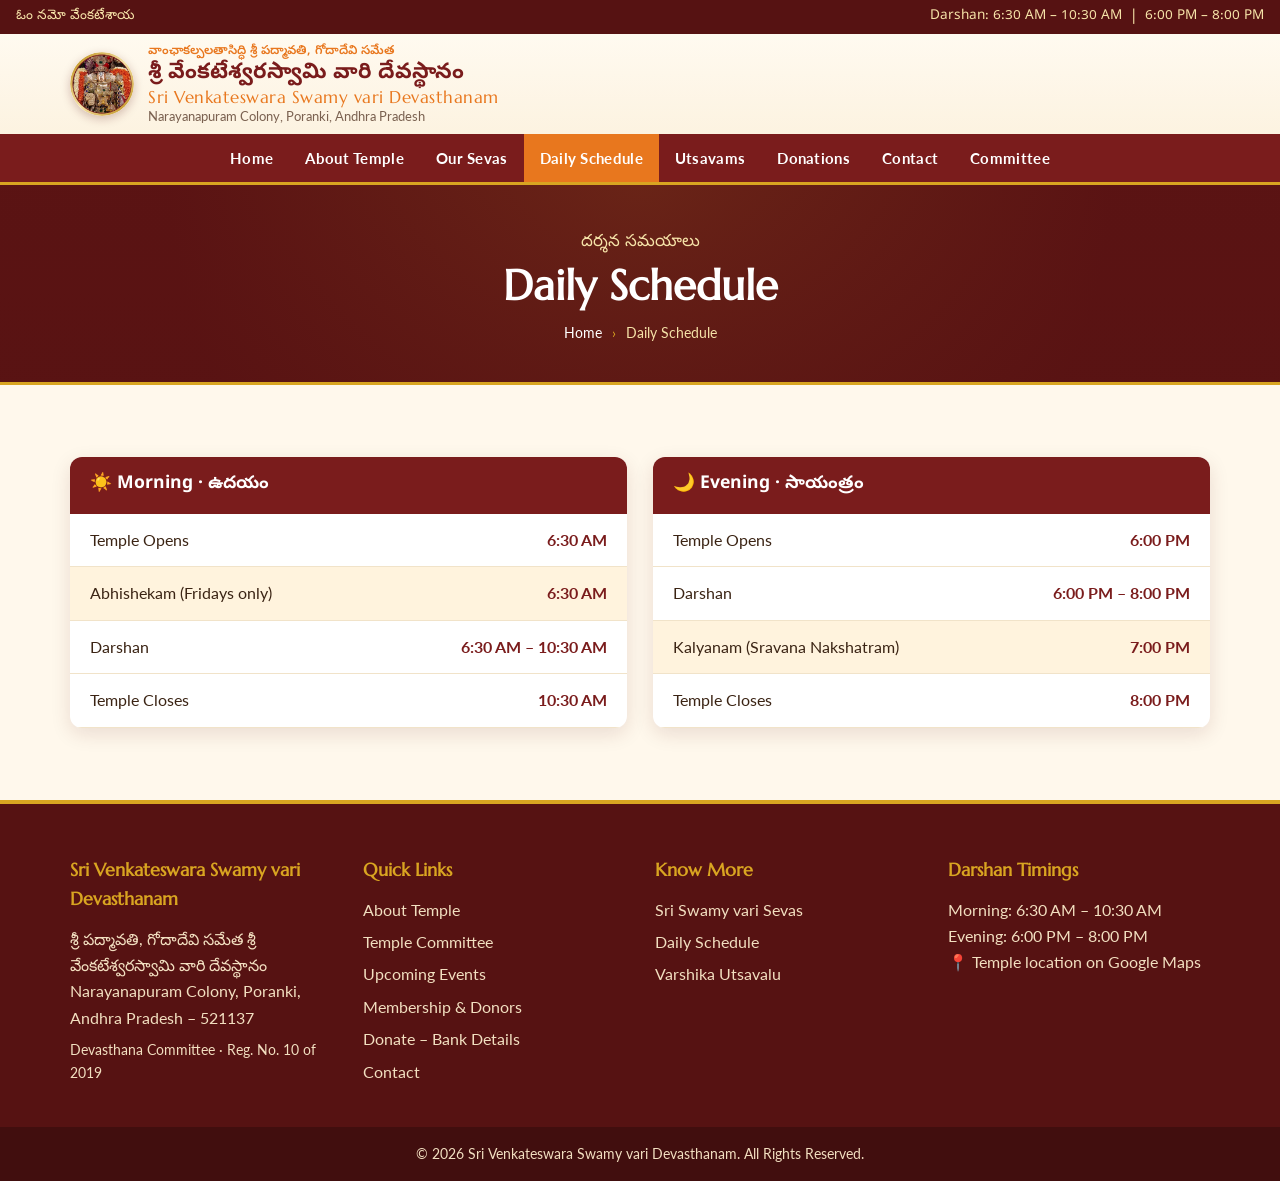
<file: schedule.html>
<!DOCTYPE html>
<html lang="te">
<head>
  <meta charset="UTF-8" />
  <meta name="viewport" content="width=device-width, initial-scale=1.0" />
  <title>Daily Schedule | Sri Venkateswara Swamy vari Devasthanam, Poranki</title>
  <meta name="description" content="Sri Padmavathi, Goda Devi sameta Sri Venkateswara Swamy vari Devasthanam – darshan timings, sevas and fees, Friday Abhishekam, monthly Kalyanam and annual Utsavams." />
  <link rel="preconnect" href="https://fonts.googleapis.com" />
  <link rel="preconnect" href="https://fonts.gstatic.com" crossorigin />
  <link href="https://fonts.googleapis.com/css2?family=Marcellus&family=Noto+Sans+Telugu:wght@400;600;700&family=Lato:wght@400;700&display=swap" rel="stylesheet" />
  <link rel="stylesheet" href="css/styles.css" />
  <link rel="icon" href="images/favicon.svg" type="image/svg+xml" />
</head>
<body>

  <!-- ===== TOP STRIP ===== -->
  <div class="top-strip">
    <span>ఓం నమో వేంకటేశాయ</span>
    <span class="top-strip__right">Darshan: 6:30 AM – 10:30 AM &nbsp;|&nbsp; 6:00 PM – 8:00 PM</span>
  </div>

  <!-- ===== HEADER ===== -->
  <header class="site-header">
    <div class="container header-inner">
      <a href="index.html" class="brand">
        <img src="images/logo-venkateswara.png" alt="Sri Venkateswara Swamy" class="brand__logo" />
        <div class="brand__text">
          <span class="brand__pre">వాంఛాకల్పలతాసిద్ధి శ్రీ పద్మావతి, గోదాదేవి సమేత</span>
          <span class="brand__te">శ్రీ వేంకటేశ్వరస్వామి వారి దేవస్థానం</span>
          <span class="brand__en">Sri Venkateswara Swamy vari Devasthanam</span>
          <!-- EDIT: Location -->
          <span class="brand__loc">Narayanapuram Colony, Poranki, Andhra Pradesh</span>
        </div>
      </a>
      <button class="nav-toggle" aria-label="Open menu" aria-expanded="false">
        <span></span><span></span><span></span>
      </button>
    </div>
    <nav class="main-nav" aria-label="Main">
      <ul class="container">
        <li><a href="index.html">Home</a></li>
        <li><a href="about.html">About Temple</a></li>
        <li><a href="sevas.html">Our Sevas</a></li>
        <li><a href="schedule.html" class="active" aria-current="page">Daily Schedule</a></li>
        <li><a href="utsavams.html">Utsavams</a></li>
        <li><a href="membership.html">Donations</a></li>
        <li><a href="contact.html">Contact</a></li>
        <li><a href="committee.html">Committee</a></li>
      </ul>
    </nav>
  </header>

  <main>
    <!-- ===== PAGE BANNER ===== -->
    <section class="page-banner">
      <div class="container">
        <p class="page-banner__te">దర్శన సమయాలు</p>
        <h1>Daily Schedule</h1>
        <p class="crumbs"><a href="index.html">Home</a> <span>›</span> Daily Schedule</p>
      </div>
    </section>

    <!-- ===== DAILY SCHEDULE ===== -->
    <section id="schedule" class="section">
      <div class="container">
        <div class="schedule">
          <div class="schedule__col">
            <h3>☀️ Morning · ఉదయం</h3>
            <table>
              <tr><td>Temple Opens</td><td>6:30 AM</td></tr>
              <tr class="highlight"><td>Abhishekam (Fridays only)</td><td>6:30 AM</td></tr>
              <tr><td>Darshan</td><td>6:30 AM – 10:30 AM</td></tr>
              <tr><td>Temple Closes</td><td>10:30 AM</td></tr>
            </table>
          </div>
          <div class="schedule__col">
            <h3>🌙 Evening · సాయంత్రం</h3>
            <table>
              <tr><td>Temple Opens</td><td>6:00 PM</td></tr>
              <tr><td>Darshan</td><td>6:00 PM – 8:00 PM</td></tr>
              <tr class="highlight"><td>Kalyanam (Sravana Nakshatram)</td><td>7:00 PM</td></tr>
              <tr><td>Temple Closes</td><td>8:00 PM</td></tr>
            </table>
          </div>
        </div>
      </div>
    </section>

  </main>

  <!-- ===== FOOTER ===== -->
  <footer class="site-footer">
    <div class="container footer-grid">
      <div>
        <h4>Sri Venkateswara Swamy vari Devasthanam</h4>
        <p>శ్రీ పద్మావతి, గోదాదేవి సమేత శ్రీ వేంకటేశ్వరస్వామి వారి దేవస్థానం</p>
        <p>Narayanapuram Colony, Poranki,<br />Andhra Pradesh – 521137</p>
        <p class="footer-reg"><a href="committee.html#registration">Devasthana Committee · Reg. No. 10 of 2019</a></p>
      </div>
      <div>
        <h4>Quick Links</h4>
        <ul>
          <li><a href="about.html">About Temple</a></li>
          <li><a href="committee.html">Temple Committee</a></li>
          <li><a href="utsavams.html">Upcoming Events</a></li>
          <li><a href="membership.html">Membership &amp; Donors</a></li>
          <li><a href="membership.html#donate">Donate – Bank Details</a></li>
          <li><a href="contact.html">Contact</a></li>
        </ul>
      </div>
      <div>
        <h4>Know More</h4>
        <ul>
          <li><a href="sevas.html">Sri Swamy vari Sevas</a></li>
          <li><a href="schedule.html">Daily Schedule</a></li>
          <li><a href="utsavams.html">Varshika Utsavalu</a></li>
        </ul>
      </div>
      <div>
        <h4>Darshan Timings</h4>
        <p>Morning: 6:30 AM – 10:30 AM</p>
        <p>Evening: 6:00 PM – 8:00 PM</p>
        <p><a href="https://maps.app.goo.gl/JUTuwzBSx3iXRFwi8" target="_blank" rel="noopener">📍 Temple location on Google Maps</a></p>
      </div>
    </div>
    <div class="footer-bottom">
      © <span id="year">2026</span> Sri Venkateswara Swamy vari Devasthanam. All Rights Reserved.
    </div>
  </footer>

  <script src="js/data.js"></script>
  <script src="js/main.js"></script>
</body>
</html>
</file>
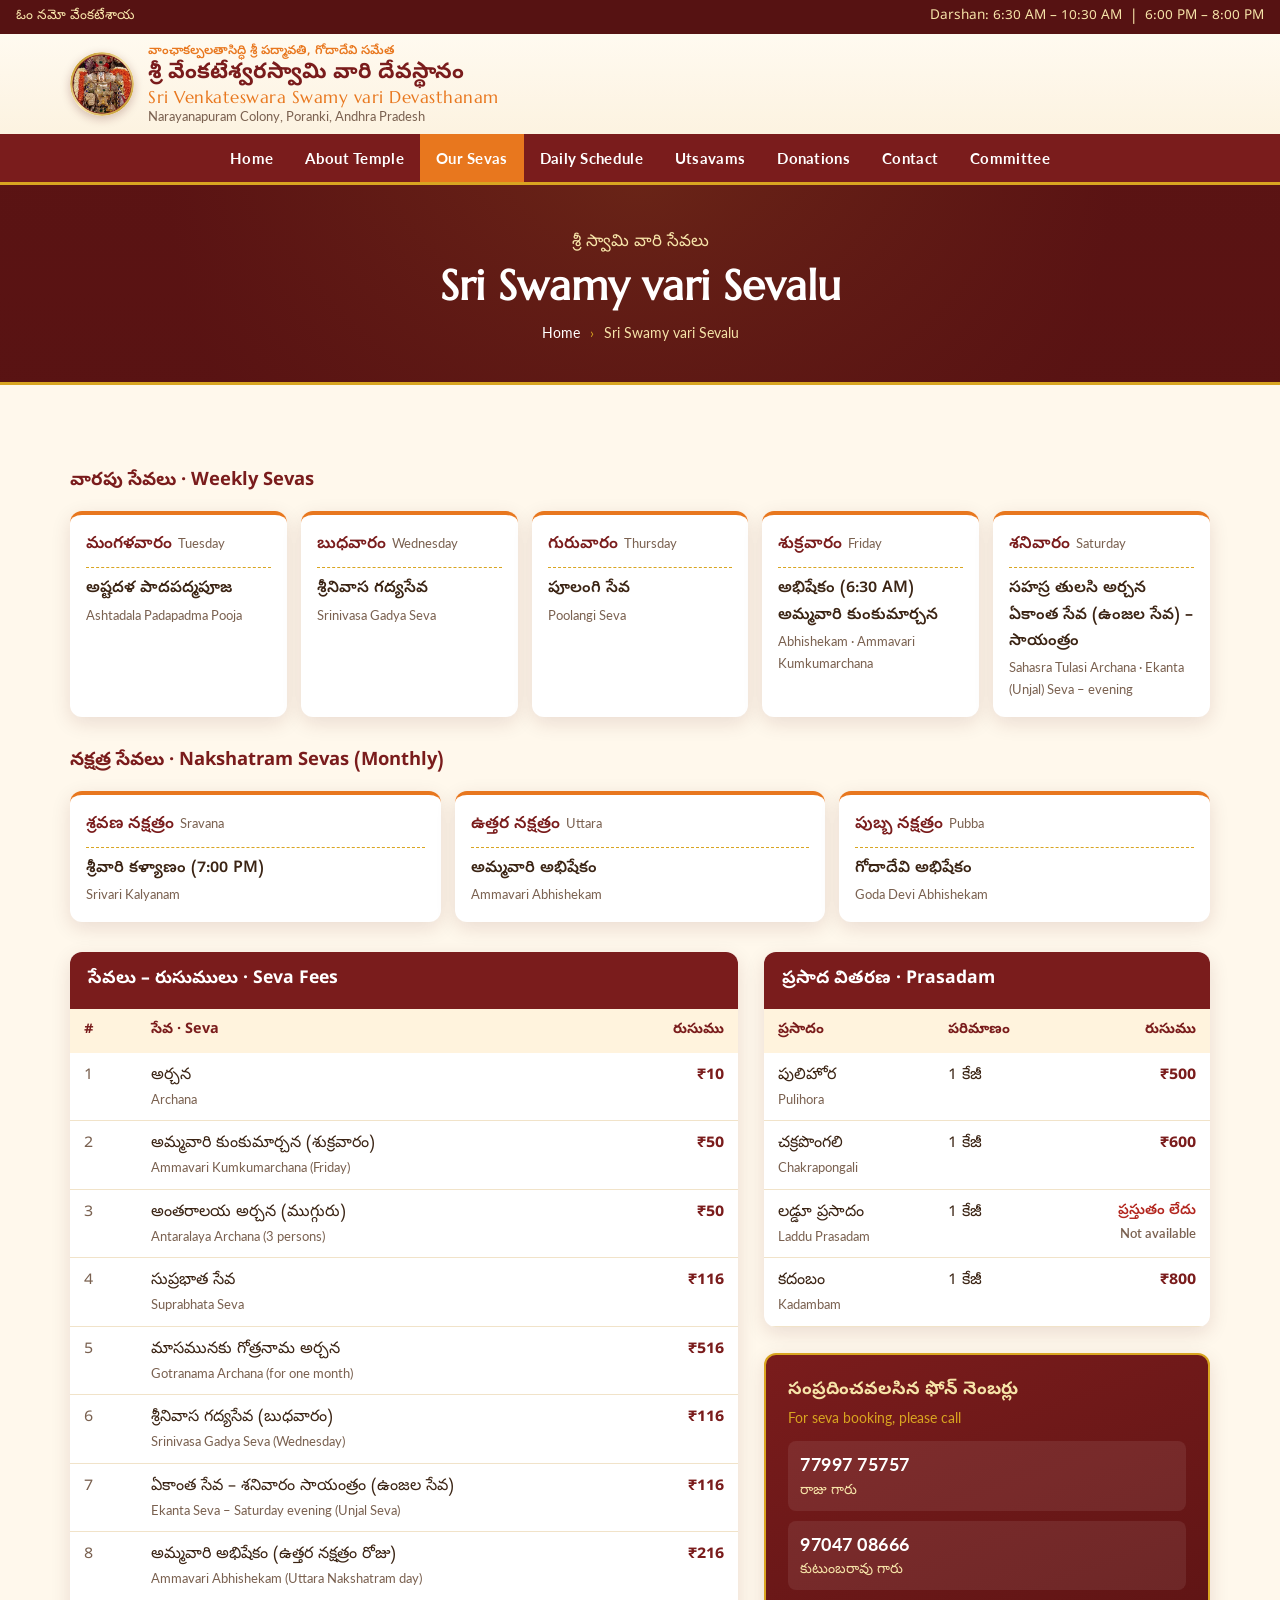
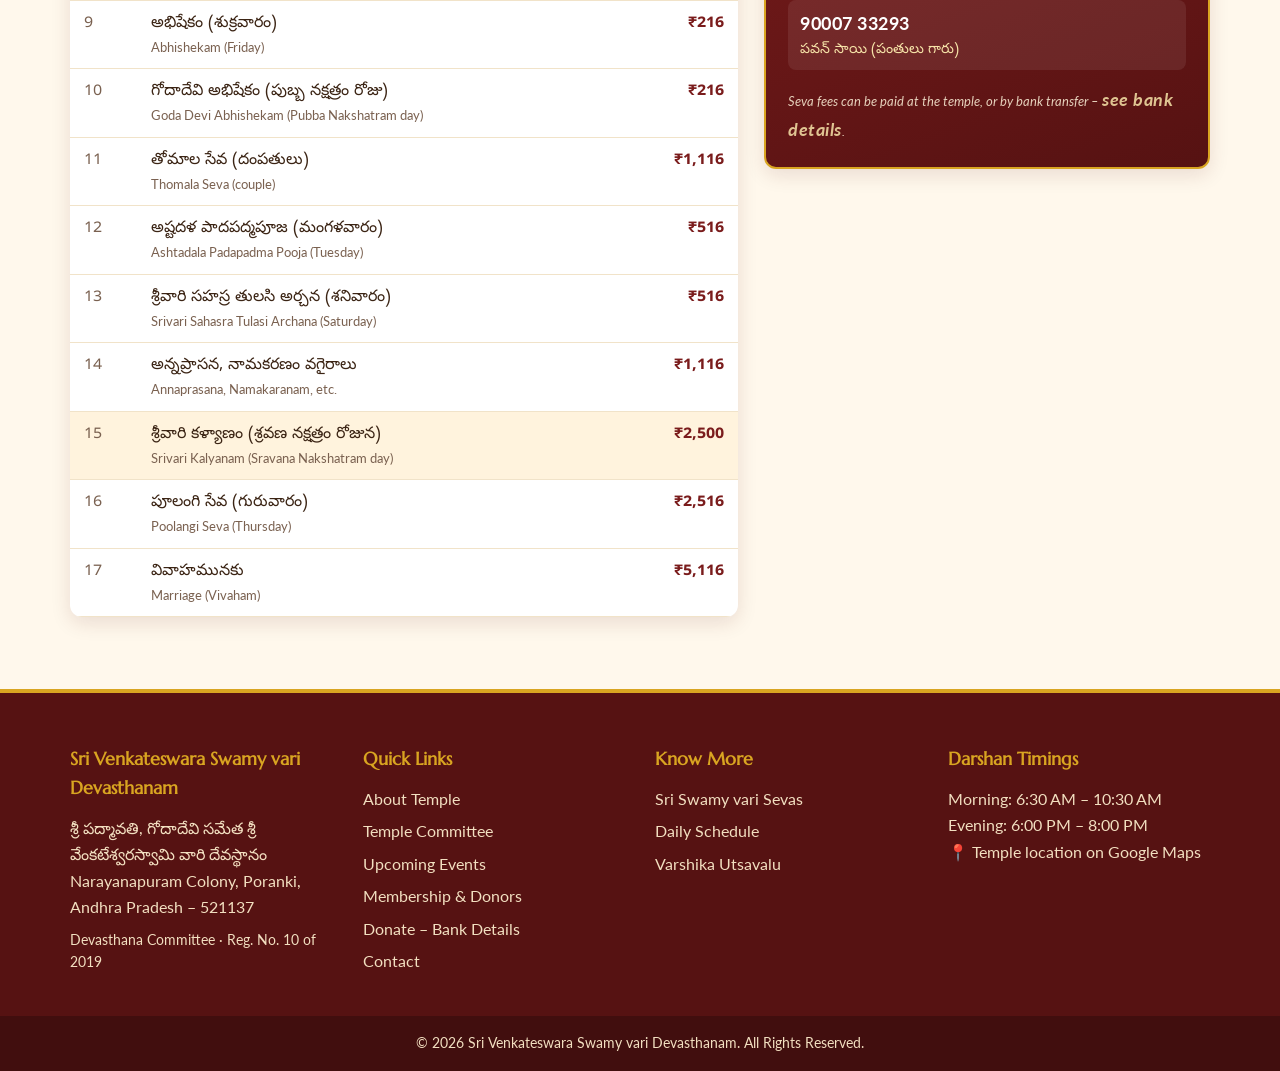
<file: sevas.html>
<!DOCTYPE html>
<html lang="te">
<head>
  <meta charset="UTF-8" />
  <meta name="viewport" content="width=device-width, initial-scale=1.0" />
  <title>Sri Swamy vari Sevalu | Sri Venkateswara Swamy vari Devasthanam, Poranki</title>
  <meta name="description" content="Sri Padmavathi, Goda Devi sameta Sri Venkateswara Swamy vari Devasthanam – darshan timings, sevas and fees, Friday Abhishekam, monthly Kalyanam and annual Utsavams." />
  <link rel="preconnect" href="https://fonts.googleapis.com" />
  <link rel="preconnect" href="https://fonts.gstatic.com" crossorigin />
  <link href="https://fonts.googleapis.com/css2?family=Marcellus&family=Noto+Sans+Telugu:wght@400;600;700&family=Lato:wght@400;700&display=swap" rel="stylesheet" />
  <link rel="stylesheet" href="css/styles.css" />
  <link rel="icon" href="images/favicon.svg" type="image/svg+xml" />
</head>
<body>

  <!-- ===== TOP STRIP ===== -->
  <div class="top-strip">
    <span>ఓం నమో వేంకటేశాయ</span>
    <span class="top-strip__right">Darshan: 6:30 AM – 10:30 AM &nbsp;|&nbsp; 6:00 PM – 8:00 PM</span>
  </div>

  <!-- ===== HEADER ===== -->
  <header class="site-header">
    <div class="container header-inner">
      <a href="index.html" class="brand">
        <img src="images/logo-venkateswara.png" alt="Sri Venkateswara Swamy" class="brand__logo" />
        <div class="brand__text">
          <span class="brand__pre">వాంఛాకల్పలతాసిద్ధి శ్రీ పద్మావతి, గోదాదేవి సమేత</span>
          <span class="brand__te">శ్రీ వేంకటేశ్వరస్వామి వారి దేవస్థానం</span>
          <span class="brand__en">Sri Venkateswara Swamy vari Devasthanam</span>
          <!-- EDIT: Location -->
          <span class="brand__loc">Narayanapuram Colony, Poranki, Andhra Pradesh</span>
        </div>
      </a>
      <button class="nav-toggle" aria-label="Open menu" aria-expanded="false">
        <span></span><span></span><span></span>
      </button>
    </div>
    <nav class="main-nav" aria-label="Main">
      <ul class="container">
        <li><a href="index.html">Home</a></li>
        <li><a href="about.html">About Temple</a></li>
        <li><a href="sevas.html" class="active" aria-current="page">Our Sevas</a></li>
        <li><a href="schedule.html">Daily Schedule</a></li>
        <li><a href="utsavams.html">Utsavams</a></li>
        <li><a href="membership.html">Donations</a></li>
        <li><a href="contact.html">Contact</a></li>
        <li><a href="committee.html">Committee</a></li>
      </ul>
    </nav>
  </header>

  <main>
    <!-- ===== PAGE BANNER ===== -->
    <section class="page-banner">
      <div class="container">
        <p class="page-banner__te">శ్రీ స్వామి వారి సేవలు</p>
        <h1>Sri Swamy vari Sevalu</h1>
        <p class="crumbs"><a href="index.html">Home</a> <span>›</span> Sri Swamy vari Sevalu</p>
      </div>
    </section>

    <!-- ===== SEVAS ===== -->
    <section id="sevas" class="section">
      <div class="container">

        <!-- Weekly & Nakshatra seva calendar -->
        <h3 class="sub-title">వారపు సేవలు · Weekly Sevas</h3>
        <div class="week-grid">
          <div class="day-card"><span class="day-card__day">మంగళవారం<small>Tuesday</small></span>అష్టదళ పాదపద్మపూజ<small>Ashtadala Padapadma Pooja</small></div>
          <div class="day-card"><span class="day-card__day">బుధవారం<small>Wednesday</small></span>శ్రీనివాస గద్యసేవ<small>Srinivasa Gadya Seva</small></div>
          <div class="day-card"><span class="day-card__day">గురువారం<small>Thursday</small></span>పూలంగి సేవ<small>Poolangi Seva</small></div>
          <div class="day-card"><span class="day-card__day">శుక్రవారం<small>Friday</small></span>అభిషేకం (6:30 AM)<br />అమ్మవారి కుంకుమార్చన<small>Abhishekam · Ammavari Kumkumarchana</small></div>
          <div class="day-card"><span class="day-card__day">శనివారం<small>Saturday</small></span>సహస్ర తులసి అర్చన<br />ఏకాంత సేవ (ఉంజల సేవ) – సాయంత్రం<small>Sahasra Tulasi Archana · Ekanta (Unjal) Seva – evening</small></div>
        </div>

        <h3 class="sub-title">నక్షత్ర సేవలు · Nakshatram Sevas (Monthly)</h3>
        <div class="week-grid week-grid--3">
          <div class="day-card"><span class="day-card__day">శ్రవణ నక్షత్రం<small>Sravana</small></span>శ్రీవారి కళ్యాణం (7:00 PM)<small>Srivari Kalyanam</small></div>
          <div class="day-card"><span class="day-card__day">ఉత్తర నక్షత్రం<small>Uttara</small></span>అమ్మవారి అభిషేకం<small>Ammavari Abhishekam</small></div>
          <div class="day-card"><span class="day-card__day">పుబ్బ నక్షత్రం<small>Pubba</small></span>గోదాదేవి అభిషేకం<small>Goda Devi Abhishekam</small></div>
        </div>

        <!-- Seva fee list (from the temple seva board) -->
        <div class="price-wrap">
          <div class="price-table">
            <h3>సేవలు – రుసుములు · Seva Fees</h3>
            <table>
              <thead><tr><th>#</th><th>సేవ · Seva</th><th>రుసుము</th></tr></thead>
              <tbody>
                <tr><td>1</td><td>అర్చన<small>Archana</small></td><td>₹10</td></tr>
                <tr><td>2</td><td>అమ్మవారి కుంకుమార్చన (శుక్రవారం)<small>Ammavari Kumkumarchana (Friday)</small></td><td>₹50</td></tr>
                <tr><td>3</td><td>అంతరాలయ అర్చన (ముగ్గురు)<small>Antaralaya Archana (3 persons)</small></td><td>₹50</td></tr>
                <tr><td>4</td><td>సుప్రభాత సేవ<small>Suprabhata Seva</small></td><td>₹116</td></tr>
                <tr><td>5</td><td>మాసమునకు గోత్రనామ అర్చన<small>Gotranama Archana (for one month)</small></td><td>₹516</td></tr>
                <tr><td>6</td><td>శ్రీనివాస గద్యసేవ (బుధవారం)<small>Srinivasa Gadya Seva (Wednesday)</small></td><td>₹116</td></tr>
                <tr><td>7</td><td>ఏకాంత సేవ – శనివారం సాయంత్రం (ఉంజల సేవ)<small>Ekanta Seva – Saturday evening (Unjal Seva)</small></td><td>₹116</td></tr>
                <tr><td>8</td><td>అమ్మవారి అభిషేకం (ఉత్తర నక్షత్రం రోజు)<small>Ammavari Abhishekam (Uttara Nakshatram day)</small></td><td>₹216</td></tr>
                <tr><td>9</td><td>అభిషేకం (శుక్రవారం)<small>Abhishekam (Friday)</small></td><td>₹216</td></tr>
                <tr><td>10</td><td>గోదాదేవి అభిషేకం (పుబ్బ నక్షత్రం రోజు)<small>Goda Devi Abhishekam (Pubba Nakshatram day)</small></td><td>₹216</td></tr>
                <tr><td>11</td><td>తోమాల సేవ (దంపతులు)<small>Thomala Seva (couple)</small></td><td>₹1,116</td></tr>
                <tr><td>12</td><td>అష్టదళ పాదపద్మపూజ (మంగళవారం)<small>Ashtadala Padapadma Pooja (Tuesday)</small></td><td>₹516</td></tr>
                <tr><td>13</td><td>శ్రీవారి సహస్ర తులసి అర్చన (శనివారం)<small>Srivari Sahasra Tulasi Archana (Saturday)</small></td><td>₹516</td></tr>
                <tr><td>14</td><td>అన్నప్రాసన, నామకరణం వగైరాలు<small>Annaprasana, Namakaranam, etc.</small></td><td>₹1,116</td></tr>
                <tr class="highlight"><td>15</td><td>శ్రీవారి కళ్యాణం (శ్రవణ నక్షత్రం రోజున)<small>Srivari Kalyanam (Sravana Nakshatram day)</small></td><td>₹2,500</td></tr>
                <tr><td>16</td><td>పూలంగి సేవ (గురువారం)<small>Poolangi Seva (Thursday)</small></td><td>₹2,516</td></tr>
                <tr><td>17</td><td>వివాహమునకు<small>Marriage (Vivaham)</small></td><td>₹5,116</td></tr>
              </tbody>
            </table>
          </div>

          <div class="side-col">
            <div class="price-table">
              <h3>ప్రసాద వితరణ · Prasadam</h3>
              <table>
                <thead><tr><th>ప్రసాదం</th><th>పరిమాణం</th><th>రుసుము</th></tr></thead>
                <tbody>
                  <tr><td>పులిహోర<small>Pulihora</small></td><td>1 కేజీ</td><td>₹500</td></tr>
                  <tr><td>చక్రపొంగలి<small>Chakrapongali</small></td><td>1 కేజీ</td><td>₹600</td></tr>
                  <tr><td>లడ్డూ ప్రసాదం<small>Laddu Prasadam</small></td><td>1 కేజీ</td><td class="na">ప్రస్తుతం లేదు<small>Not available</small></td></tr>
                  <tr><td>కదంబం<small>Kadambam</small></td><td>1 కేజీ</td><td>₹800</td></tr>
                </tbody>
              </table>
            </div>

            <div class="booking-box">
              <h3>సంప్రదించవలసిన ఫోన్ నెంబర్లు</h3>
              <p class="booking-box__en">For seva booking, please call</p>
              <ul>
                <li><a href="tel:+917799775757">77997 75757</a><span>రాజు గారు</span></li>
                <li><a href="tel:+919704708666">97047 08666</a><span>కుటుంబరావు గారు</span></li>
                <li><a href="tel:+919000733293">90007 33293</a><span>పవన్ సాయి (పంతులు గారు)</span></li>
              </ul>
              <p class="booking-box__note">Seva fees can be paid at the temple, or by bank transfer – <a href="membership.html#donate">see bank details</a>.</p>
            </div>
          </div>
        </div>
      </div>
    </section>

  </main>

  <!-- ===== FOOTER ===== -->
  <footer class="site-footer">
    <div class="container footer-grid">
      <div>
        <h4>Sri Venkateswara Swamy vari Devasthanam</h4>
        <p>శ్రీ పద్మావతి, గోదాదేవి సమేత శ్రీ వేంకటేశ్వరస్వామి వారి దేవస్థానం</p>
        <p>Narayanapuram Colony, Poranki,<br />Andhra Pradesh – 521137</p>
        <p class="footer-reg"><a href="committee.html#registration">Devasthana Committee · Reg. No. 10 of 2019</a></p>
      </div>
      <div>
        <h4>Quick Links</h4>
        <ul>
          <li><a href="about.html">About Temple</a></li>
          <li><a href="committee.html">Temple Committee</a></li>
          <li><a href="utsavams.html">Upcoming Events</a></li>
          <li><a href="membership.html">Membership &amp; Donors</a></li>
          <li><a href="membership.html#donate">Donate – Bank Details</a></li>
          <li><a href="contact.html">Contact</a></li>
        </ul>
      </div>
      <div>
        <h4>Know More</h4>
        <ul>
          <li><a href="sevas.html">Sri Swamy vari Sevas</a></li>
          <li><a href="schedule.html">Daily Schedule</a></li>
          <li><a href="utsavams.html">Varshika Utsavalu</a></li>
        </ul>
      </div>
      <div>
        <h4>Darshan Timings</h4>
        <p>Morning: 6:30 AM – 10:30 AM</p>
        <p>Evening: 6:00 PM – 8:00 PM</p>
        <p><a href="https://maps.app.goo.gl/JUTuwzBSx3iXRFwi8" target="_blank" rel="noopener">📍 Temple location on Google Maps</a></p>
      </div>
    </div>
    <div class="footer-bottom">
      © <span id="year">2026</span> Sri Venkateswara Swamy vari Devasthanam. All Rights Reserved.
    </div>
  </footer>

  <script src="js/data.js"></script>
  <script src="js/main.js"></script>
</body>
</html>
</file>
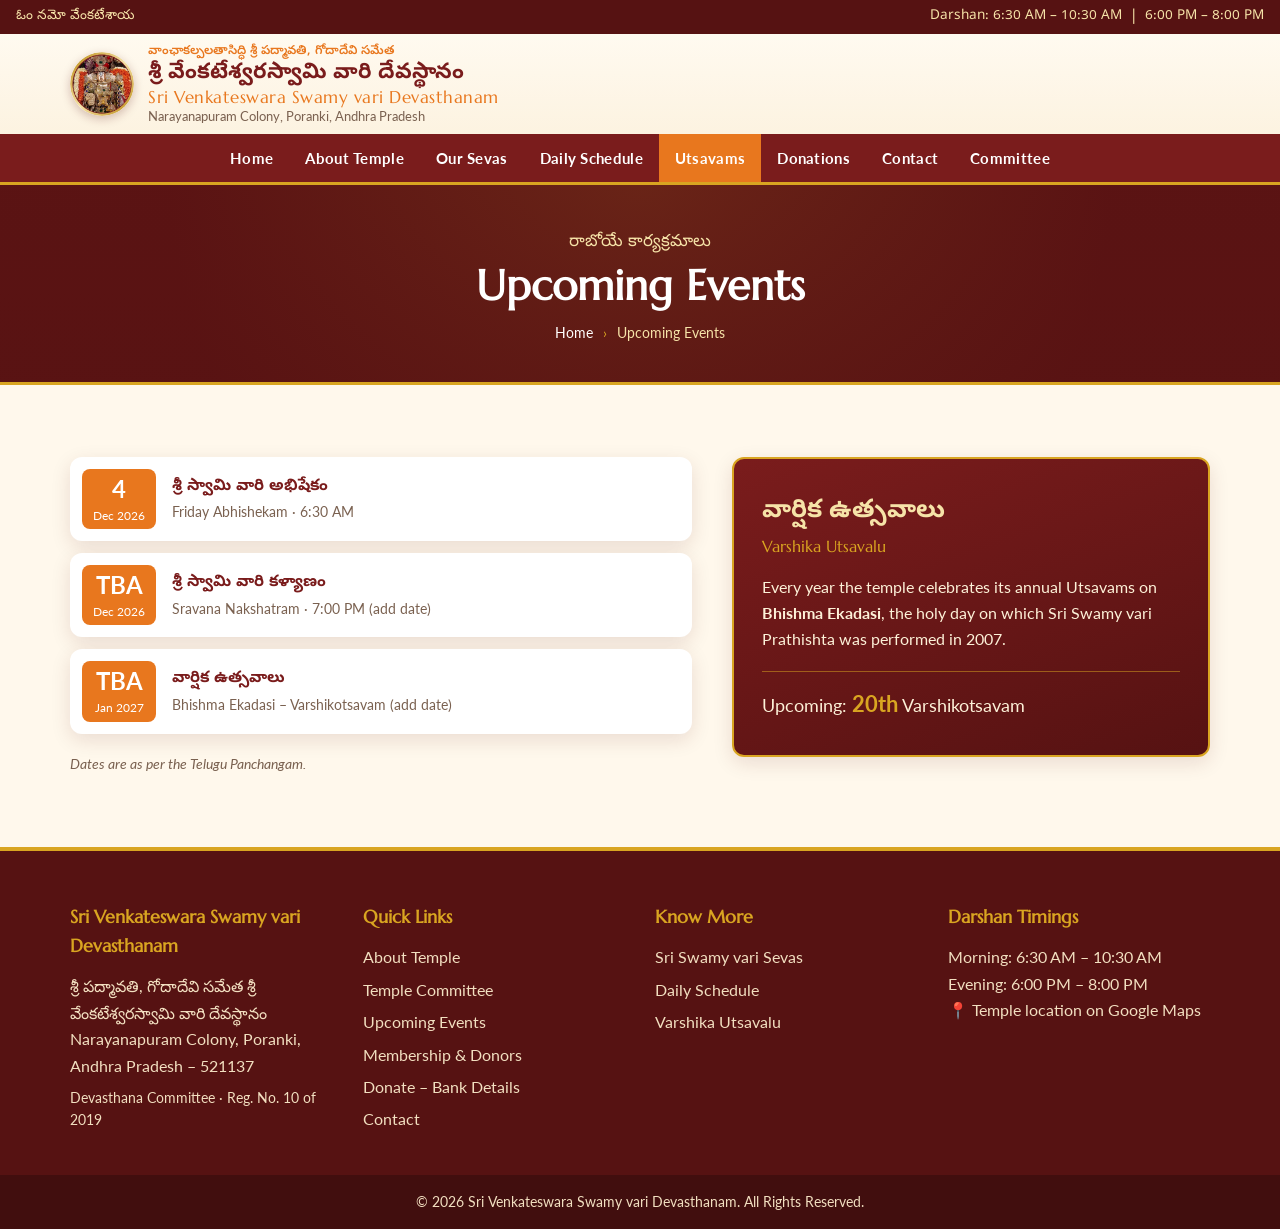
<file: utsavams.html>
<!DOCTYPE html>
<html lang="te">
<head>
  <meta charset="UTF-8" />
  <meta name="viewport" content="width=device-width, initial-scale=1.0" />
  <title>Upcoming Events | Sri Venkateswara Swamy vari Devasthanam, Poranki</title>
  <meta name="description" content="Sri Padmavathi, Goda Devi sameta Sri Venkateswara Swamy vari Devasthanam – darshan timings, sevas and fees, Friday Abhishekam, monthly Kalyanam and annual Utsavams." />
  <link rel="preconnect" href="https://fonts.googleapis.com" />
  <link rel="preconnect" href="https://fonts.gstatic.com" crossorigin />
  <link href="https://fonts.googleapis.com/css2?family=Marcellus&family=Noto+Sans+Telugu:wght@400;600;700&family=Lato:wght@400;700&display=swap" rel="stylesheet" />
  <link rel="stylesheet" href="css/styles.css" />
  <link rel="icon" href="images/favicon.svg" type="image/svg+xml" />
</head>
<body>

  <!-- ===== TOP STRIP ===== -->
  <div class="top-strip">
    <span>ఓం నమో వేంకటేశాయ</span>
    <span class="top-strip__right">Darshan: 6:30 AM – 10:30 AM &nbsp;|&nbsp; 6:00 PM – 8:00 PM</span>
  </div>

  <!-- ===== HEADER ===== -->
  <header class="site-header">
    <div class="container header-inner">
      <a href="index.html" class="brand">
        <img src="images/logo-venkateswara.png" alt="Sri Venkateswara Swamy" class="brand__logo" />
        <div class="brand__text">
          <span class="brand__pre">వాంఛాకల్పలతాసిద్ధి శ్రీ పద్మావతి, గోదాదేవి సమేత</span>
          <span class="brand__te">శ్రీ వేంకటేశ్వరస్వామి వారి దేవస్థానం</span>
          <span class="brand__en">Sri Venkateswara Swamy vari Devasthanam</span>
          <!-- EDIT: Location -->
          <span class="brand__loc">Narayanapuram Colony, Poranki, Andhra Pradesh</span>
        </div>
      </a>
      <button class="nav-toggle" aria-label="Open menu" aria-expanded="false">
        <span></span><span></span><span></span>
      </button>
    </div>
    <nav class="main-nav" aria-label="Main">
      <ul class="container">
        <li><a href="index.html">Home</a></li>
        <li><a href="about.html">About Temple</a></li>
        <li><a href="sevas.html">Our Sevas</a></li>
        <li><a href="schedule.html">Daily Schedule</a></li>
        <li><a href="utsavams.html" class="active" aria-current="page">Utsavams</a></li>
        <li><a href="membership.html">Donations</a></li>
        <li><a href="contact.html">Contact</a></li>
        <li><a href="committee.html">Committee</a></li>
      </ul>
    </nav>
  </header>

  <main>
    <!-- ===== PAGE BANNER ===== -->
    <section class="page-banner">
      <div class="container">
        <p class="page-banner__te">రాబోయే కార్యక్రమాలు</p>
        <h1>Upcoming Events</h1>
        <p class="crumbs"><a href="index.html">Home</a> <span>›</span> Upcoming Events</p>
      </div>
    </section>

    <!-- ===== UTSAVAMS / UPCOMING ===== -->
    <section id="utsavams" class="section">
      <div class="container utsavams">
        <div>
          <ul class="event-list" id="eventList"></ul>
          <p class="note">Dates are as per the Telugu Panchangam.</p>
        </div>
        <div class="utsavam-box">
          <h3>వార్షిక ఉత్సవాలు</h3>
          <p class="utsavam-box__en">Varshika Utsavalu</p>
          <p>
            Every year the temple celebrates its annual Utsavams on <strong>Bhishma Ekadasi</strong>,
            the holy day on which Sri Swamy vari Prathishta was performed in 2007.
          </p>
          <p class="utsavam-box__count">Upcoming: <strong id="utsavamCount">20th</strong> Varshikotsavam</p>
        </div>
      </div>
    </section>

  </main>

  <!-- ===== FOOTER ===== -->
  <footer class="site-footer">
    <div class="container footer-grid">
      <div>
        <h4>Sri Venkateswara Swamy vari Devasthanam</h4>
        <p>శ్రీ పద్మావతి, గోదాదేవి సమేత శ్రీ వేంకటేశ్వరస్వామి వారి దేవస్థానం</p>
        <p>Narayanapuram Colony, Poranki,<br />Andhra Pradesh – 521137</p>
        <p class="footer-reg"><a href="committee.html#registration">Devasthana Committee · Reg. No. 10 of 2019</a></p>
      </div>
      <div>
        <h4>Quick Links</h4>
        <ul>
          <li><a href="about.html">About Temple</a></li>
          <li><a href="committee.html">Temple Committee</a></li>
          <li><a href="utsavams.html">Upcoming Events</a></li>
          <li><a href="membership.html">Membership &amp; Donors</a></li>
          <li><a href="membership.html#donate">Donate – Bank Details</a></li>
          <li><a href="contact.html">Contact</a></li>
        </ul>
      </div>
      <div>
        <h4>Know More</h4>
        <ul>
          <li><a href="sevas.html">Sri Swamy vari Sevas</a></li>
          <li><a href="schedule.html">Daily Schedule</a></li>
          <li><a href="utsavams.html">Varshika Utsavalu</a></li>
        </ul>
      </div>
      <div>
        <h4>Darshan Timings</h4>
        <p>Morning: 6:30 AM – 10:30 AM</p>
        <p>Evening: 6:00 PM – 8:00 PM</p>
        <p><a href="https://maps.app.goo.gl/JUTuwzBSx3iXRFwi8" target="_blank" rel="noopener">📍 Temple location on Google Maps</a></p>
      </div>
    </div>
    <div class="footer-bottom">
      © <span id="year">2026</span> Sri Venkateswara Swamy vari Devasthanam. All Rights Reserved.
    </div>
  </footer>

  <script src="js/data.js"></script>
  <script src="js/main.js"></script>
</body>
</html>
</file>
<file: css/styles.css>
:root {
  --maroon: #7a1c1c;
  --maroon-dark: #561212;
  --saffron: #e8771e;
  --gold: #d9a521;
  --gold-light: #f6e3a8;
  --cream: #fff8ec;
  --cream-alt: #fbefd9;
  --text: #3b2414;
  --muted: #7a6150;
  --radius: 12px;
  --shadow: 0 6px 20px rgba(86, 18, 18, 0.12);
}

* { box-sizing: border-box; margin: 0; padding: 0; }
html { scroll-behavior: smooth; scroll-padding-top: 70px; }
body {
  font-family: "Lato", "Noto Sans Telugu", sans-serif;
  color: var(--text);
  background: var(--cream);
  line-height: 1.65;
}
img { max-width: 100%; display: block; }
a { color: var(--maroon); }
.container { width: min(1140px, 100% - 32px); margin-inline: auto; }

/* ---------- Top strip ---------- */
.top-strip {
  background: var(--maroon-dark);
  color: var(--gold-light);
  font-size: 0.85rem;
  padding: 6px 16px;
  display: flex;
  justify-content: space-between;
  gap: 12px;
  flex-wrap: wrap;
  font-family: "Noto Sans Telugu", sans-serif;
}

/* ---------- Header ---------- */
.site-header {
  background: linear-gradient(180deg, #fffaf0, var(--cream-alt));
  border-bottom: 3px solid var(--gold);
  position: sticky;
  top: 0;
  z-index: 50;
}
.header-inner { display: flex; align-items: center; justify-content: space-between; padding: 10px 0; }
.brand { display: flex; align-items: center; gap: 14px; text-decoration: none; }
.brand__logo { width: 64px; height: 64px; }
.brand__text { display: flex; flex-direction: column; line-height: 1.25; }
.brand__te { font-family: "Noto Sans Telugu", sans-serif; font-weight: 700; font-size: 1.35rem; color: var(--maroon); }
.brand__en { font-family: "Marcellus", serif; font-size: 1.05rem; color: var(--saffron); letter-spacing: 0.5px; }
.brand__loc { font-size: 0.8rem; color: var(--muted); }

.nav-toggle { display: none; background: none; border: 0; cursor: pointer; padding: 8px; }
.nav-toggle span { display: block; width: 26px; height: 3px; background: var(--maroon); margin: 5px 0; border-radius: 2px; }

.main-nav { background: var(--maroon); }
.main-nav ul { list-style: none; display: flex; flex-wrap: wrap; justify-content: center; }
.main-nav a {
  display: block;
  padding: 12px 16px;
  color: #fff;
  text-decoration: none;
  font-weight: 700;
  font-size: 0.92rem;
  letter-spacing: 0.3px;
  transition: background 0.2s;
}
.main-nav a:hover { background: var(--saffron); }

/* ---------- Hero slider ---------- */
.hero { position: relative; height: clamp(360px, 62vh, 560px); overflow: hidden; }
.slide {
  position: absolute;
  inset: 0;
  opacity: 0;
  transition: opacity 1s ease;
  display: grid;
  place-items: center;
  text-align: center;
  color: #fff;
  background:
    linear-gradient(90deg, rgba(60, 10, 10, 0.25), rgba(60, 10, 10, 0.7) 30%, rgba(60, 10, 10, 0.7) 70%, rgba(60, 10, 10, 0.25)),
    var(--bg),
    radial-gradient(circle at 50% 35%, #f3a43b 0%, #c4501b 45%, #5b1010 100%);
  background-size: cover;
  background-position: center;
}
.slide.active { opacity: 1; z-index: 1; }
.slide__content { padding: 0 24px; max-width: 760px; }
.slide__kicker { font-family: "Noto Sans Telugu", sans-serif; color: var(--gold-light); letter-spacing: 1px; margin-bottom: 8px; }
.slide h1, .slide h2 {
  font-family: "Noto Sans Telugu", serif;
  font-size: clamp(1.8rem, 5vw, 3.2rem);
  line-height: 1.3;
  text-shadow: 0 3px 12px rgba(0, 0, 0, 0.4);
}
.slide p { font-size: 1.15rem; margin: 8px 0 22px; }
.btn {
  display: inline-block;
  background: var(--gold);
  color: var(--maroon-dark);
  padding: 11px 26px;
  border-radius: 30px;
  font-weight: 700;
  text-decoration: none;
  transition: transform 0.2s, background 0.2s;
}
.btn:hover { background: #f0c040; transform: translateY(-2px); }
.slider-btn {
  position: absolute;
  top: 50%;
  transform: translateY(-50%);
  z-index: 2;
  background: rgba(255, 255, 255, 0.18);
  color: #fff;
  border: 0;
  width: 44px;
  height: 44px;
  border-radius: 50%;
  font-size: 1.2rem;
  cursor: pointer;
}
.slider-btn:hover { background: rgba(255, 255, 255, 0.35); }
.slider-btn.prev { left: 16px; }
.slider-btn.next { right: 16px; }
.dots { position: absolute; bottom: 18px; width: 100%; display: flex; justify-content: center; gap: 8px; z-index: 2; }
.dots button { width: 11px; height: 11px; border-radius: 50%; border: 2px solid #fff; background: transparent; cursor: pointer; }
.dots button.active { background: var(--gold); border-color: var(--gold); }

/* ---------- Quick cards ---------- */
.quick {
  display: grid;
  grid-template-columns: repeat(auto-fit, minmax(220px, 1fr));
  gap: 18px;
  margin-top: -50px;
  position: relative;
  z-index: 5;
}
.quick-card {
  background: #fff;
  border-radius: var(--radius);
  box-shadow: var(--shadow);
  padding: 22px 18px;
  text-align: center;
  border-top: 4px solid var(--saffron);
}
.quick-card__icon { font-size: 2rem; }
.quick-card h3 { font-family: "Marcellus", serif; color: var(--maroon); margin: 6px 0; }
.quick-card p { color: var(--muted); font-size: 0.95rem; }
.status { display: inline-block; margin-top: 8px; font-size: 0.82rem; font-weight: 700; }
.status.open { color: #1f8a3b; }
.status.closed { color: #b3261e; }

/* ---------- Sections ---------- */
.section { padding: 72px 0; }
.section--alt { background: var(--cream-alt); }
.section-title {
  font-family: "Marcellus", serif;
  color: var(--maroon);
  font-size: clamp(1.6rem, 3.5vw, 2.2rem);
  margin-bottom: 26px;
  line-height: 1.2;
}
.section-title span {
  display: block;
  font-family: "Noto Sans Telugu", sans-serif;
  font-size: 0.95rem;
  color: var(--saffron);
  font-weight: 600;
  margin-bottom: 4px;
}
.section-title::after {
  content: "";
  display: block;
  width: 70px;
  height: 3px;
  margin-top: 12px;
  background: linear-gradient(90deg, var(--gold), var(--saffron));
}
.section-title.center { text-align: center; }
.section-title.center::after { margin-inline: auto; }
.note { color: var(--muted); font-size: 0.9rem; margin-top: 18px; font-style: italic; }
.section-title.center + * + .note, #sevas .note { text-align: center; }

/* ---------- About ---------- */
.about { display: grid; grid-template-columns: 1fr 1.3fr; gap: 48px; align-items: center; }
.about__img { border-radius: var(--radius); overflow: hidden; box-shadow: var(--shadow); aspect-ratio: 4 / 5; border: 6px solid #fff; outline: 2px solid var(--gold); }
.about__img img { width: 100%; height: 100%; object-fit: cover; }
.about__text p { margin-bottom: 14px; }
.facts { list-style: none; margin-top: 18px; border-left: 3px solid var(--gold); padding-left: 16px; }
.facts li { margin: 6px 0; }

/* placeholder when an image is not yet added */
.placeholder {
  background: radial-gradient(circle at 50% 40%, #f6c66b, #d8692a 60%, #7a1c1c) !important;
  display: grid;
  place-items: center;
  position: relative;
  min-height: 160px;
}
.placeholder img { display: none; }
.placeholder::before { content: "🕉️"; font-size: 3rem; opacity: 0.85; }

/* ---------- Sevas ---------- */
.seva-grid { display: grid; grid-template-columns: repeat(auto-fit, minmax(240px, 1fr)); gap: 22px; }
.seva-card {
  background: #fff;
  border-radius: var(--radius);
  padding: 28px 22px 24px;
  box-shadow: var(--shadow);
  position: relative;
  border: 1px solid var(--gold-light);
  transition: transform 0.25s;
}
.seva-card:hover { transform: translateY(-4px); }
.seva-card__tag {
  position: absolute;
  top: -12px;
  left: 22px;
  background: var(--saffron);
  color: #fff;
  font-size: 0.75rem;
  font-weight: 700;
  padding: 3px 12px;
  border-radius: 20px;
  text-transform: uppercase;
  letter-spacing: 0.5px;
}
.seva-card h3 { font-family: "Noto Sans Telugu", sans-serif; color: var(--maroon); font-size: 1.25rem; }
.seva-card__en { color: var(--saffron); font-family: "Marcellus", serif; }
.seva-card__time { margin-top: 12px; padding-top: 12px; border-top: 1px dashed var(--gold); font-weight: 700; font-size: 0.95rem; }

/* ---------- Schedule ---------- */
.schedule { display: grid; grid-template-columns: repeat(auto-fit, minmax(300px, 1fr)); gap: 26px; }
.schedule__col { background: #fff; border-radius: var(--radius); box-shadow: var(--shadow); overflow: hidden; }
.schedule__col h3 { background: var(--maroon); color: #fff; padding: 14px 20px; font-family: "Noto Sans Telugu", sans-serif; font-size: 1.1rem; }
.schedule table { width: 100%; border-collapse: collapse; }
.schedule td { padding: 13px 20px; border-bottom: 1px solid #f1e3c9; }
.schedule td:last-child { text-align: right; font-weight: 700; color: var(--maroon); white-space: nowrap; }
.schedule tr.highlight { background: #fff3dd; }

/* ---------- Utsavams ---------- */
.utsavams { display: grid; grid-template-columns: 1.3fr 1fr; gap: 40px; align-items: start; }
.event-list { list-style: none; display: grid; gap: 12px; }
.event-list li { display: flex; gap: 16px; align-items: center; background: #fff; padding: 12px; border-radius: var(--radius); box-shadow: var(--shadow); }
.event-list li.event-empty { display: block; color: var(--muted); }
.event-date { min-width: 74px; text-align: center; background: var(--saffron); color: #fff; border-radius: 8px; padding: 6px; line-height: 1.2; }
.event-date strong { display: block; font-size: 1.5rem; }
.event-date span { font-size: 0.75rem; }
.event-list h4 { font-family: "Noto Sans Telugu", sans-serif; color: var(--maroon); }
.event-list p { font-size: 0.9rem; color: var(--muted); }
.utsavam-box {
  background: linear-gradient(160deg, var(--maroon), var(--maroon-dark));
  color: #fdf1d8;
  padding: 32px 28px;
  border-radius: var(--radius);
  box-shadow: var(--shadow);
  border: 2px solid var(--gold);
}
.utsavam-box h3 { font-family: "Noto Sans Telugu", sans-serif; font-size: 1.6rem; color: var(--gold-light); }
.utsavam-box__en { font-family: "Marcellus", serif; color: var(--gold); margin-bottom: 14px; }
.utsavam-box__count { margin-top: 18px; padding-top: 14px; border-top: 1px solid rgba(217, 165, 33, 0.5); font-size: 1.1rem; }
.utsavam-box__count strong { color: var(--gold); font-size: 1.4rem; }

/* ---------- Updates ---------- */
.updates-grid { display: grid; grid-template-columns: repeat(auto-fit, minmax(260px, 1fr)); gap: 24px; }
.update-card { background: #fff; border-radius: var(--radius); overflow: hidden; box-shadow: var(--shadow); }
.update-card__img { aspect-ratio: 16 / 10; }
.update-card__img img { width: 100%; height: 100%; object-fit: cover; }
.update-card__body { padding: 18px 20px 22px; }
.update-card__date { font-size: 0.8rem; font-weight: 700; color: var(--saffron); text-transform: uppercase; }
.update-card h3 { font-family: "Noto Sans Telugu", sans-serif; color: var(--maroon); margin: 4px 0 6px; }
.update-card p { color: var(--muted); font-size: 0.95rem; }

/* ---------- Gallery ---------- */
.gallery { display: grid; grid-template-columns: repeat(auto-fill, minmax(220px, 1fr)); gap: 14px; }
.gallery figure { position: relative; border-radius: 10px; overflow: hidden; aspect-ratio: 1; cursor: pointer; box-shadow: var(--shadow); }
.gallery img { width: 100%; height: 100%; object-fit: cover; transition: transform 0.4s; }
.gallery figure:hover img { transform: scale(1.07); }
.gallery figcaption {
  position: absolute;
  bottom: 0;
  inset-inline: 0;
  padding: 8px 12px;
  background: linear-gradient(transparent, rgba(60, 10, 10, 0.85));
  color: #fff;
  font-size: 0.88rem;
}
.lightbox { position: fixed; inset: 0; background: rgba(20, 5, 5, 0.92); z-index: 100; display: grid; place-items: center; padding: 20px; }
.lightbox[hidden] { display: none; }
.lightbox img { max-height: 88vh; border-radius: 8px; }
.lightbox__close { position: absolute; top: 14px; right: 22px; background: none; border: 0; color: #fff; font-size: 2.6rem; cursor: pointer; }

/* ---------- Contact ---------- */
.contact { display: grid; grid-template-columns: 1fr 1.2fr; gap: 40px; align-items: start; }
.contact-list { list-style: none; display: grid; gap: 16px; }
.contact-list li { display: flex; gap: 12px; }
.contact-list span { font-size: 1.3rem; }
.map { border-radius: var(--radius); overflow: hidden; box-shadow: var(--shadow); border: 3px solid var(--gold-light); }
.map iframe { width: 100%; height: 340px; border: 0; display: block; }

/* ---------- Footer ---------- */
.site-footer { background: var(--maroon-dark); color: #f2dfc0; padding-top: 52px; border-top: 4px solid var(--gold); }
.footer-grid { display: grid; grid-template-columns: repeat(auto-fit, minmax(200px, 1fr)); gap: 30px; padding-bottom: 36px; }
.site-footer h4 { font-family: "Marcellus", serif; color: var(--gold); font-size: 1.1rem; margin-bottom: 12px; }
.site-footer ul { list-style: none; }
.site-footer li { margin: 6px 0; }
.site-footer a { color: #f2dfc0; text-decoration: none; }
.site-footer a:hover { color: var(--gold); }
.footer-bottom { text-align: center; padding: 16px; background: rgba(0, 0, 0, 0.25); font-size: 0.85rem; }

/* ---------- Responsive ---------- */
@media (max-width: 860px) {
  .about, .utsavams, .contact { grid-template-columns: 1fr; }
  .about__img { max-width: 380px; margin-inline: auto; width: 100%; }
}
@media (max-width: 760px) {
  .nav-toggle { display: block; }
  .main-nav { display: none; }
  .main-nav.open { display: block; }
  .main-nav ul { flex-direction: column; }
  .main-nav a { border-top: 1px solid rgba(255, 255, 255, 0.1); padding: 13px 20px; }
  .brand__logo { width: 50px; height: 50px; }
  .brand__te { font-size: 1.1rem; }
  .brand__en { font-size: 0.9rem; }
  .top-strip__right { display: none; }
  .top-strip { justify-content: center; }
  .slider-btn { display: none; }
  .section { padding: 56px 0; }
}

/* Hero slide photos – put slide-1.jpg, slide-2.jpg, slide-3.jpg in /images */
.slide:nth-child(1) { --bg: url("../images/venkateswara-1.jpg"); background-position: center 18%; }
.slide:nth-child(2) { --bg: url("../images/venkateswara-2.jpg"); background-position: center 22%; }
.slide:nth-child(3) { --bg: url("../images/kalyanam.jpg"); background-position: center 30%; }
.btn--directions { margin-top: 22px; background: var(--maroon); color: #fff; }
.btn--directions:hover { background: var(--saffron); color: #fff; }

/* ---------- Temple name extras ---------- */
.brand__pre { font-family: "Noto Sans Telugu", sans-serif; font-size: 0.78rem; color: var(--saffron); font-weight: 600; }
.slide__pre { font-family: "Noto Sans Telugu", sans-serif; color: var(--gold-light); font-size: 1.1rem !important; margin: 0 0 4px !important; }

/* ---------- Weekly / nakshatra seva calendar ---------- */
.sub-title { font-family: "Noto Sans Telugu", sans-serif; color: var(--maroon); font-size: 1.15rem; margin: 10px 0 14px; }
.week-grid { display: grid; grid-template-columns: repeat(auto-fit, minmax(190px, 1fr)); gap: 14px; margin-bottom: 30px; }
.week-grid--3 { grid-template-columns: repeat(auto-fit, minmax(240px, 1fr)); }
.day-card {
  background: #fff; border-radius: var(--radius); box-shadow: var(--shadow);
  padding: 16px; font-family: "Noto Sans Telugu", sans-serif; font-weight: 600; color: var(--text);
  border-top: 4px solid var(--saffron);
}
.day-card small { display: block; font-family: "Lato", sans-serif; font-weight: 400; color: var(--muted); font-size: 0.82rem; margin-top: 2px; }
.day-card__day { display: block; color: var(--maroon); font-size: 1.05rem; margin-bottom: 8px; padding-bottom: 8px; border-bottom: 1px dashed var(--gold); }
.day-card__day small { display: inline; margin-left: 6px; }

/* ---------- Price tables ---------- */
.price-wrap { display: grid; grid-template-columns: 1.5fr 1fr; gap: 26px; align-items: start; margin-top: 10px; }
.side-col { display: grid; gap: 26px; }
.price-table { background: #fff; border-radius: var(--radius); box-shadow: var(--shadow); overflow: hidden; }
.price-table h3 { background: var(--maroon); color: #fff; padding: 14px 18px; font-family: "Noto Sans Telugu", sans-serif; font-size: 1.1rem; }
.price-table table { width: 100%; border-collapse: collapse; }
.price-table th { text-align: left; background: #fff3dd; color: var(--maroon); font-family: "Noto Sans Telugu", sans-serif; font-size: 0.9rem; padding: 10px 14px; }
.price-table td { padding: 10px 14px; border-bottom: 1px solid #f1e3c9; font-family: "Noto Sans Telugu", sans-serif; vertical-align: top; }
.price-table td small { display: block; font-family: "Lato", sans-serif; color: var(--muted); font-size: 0.8rem; }
.price-table td:first-child { color: var(--muted); }
.price-table th:last-child, .price-table td:last-child { text-align: right; white-space: nowrap; font-weight: 700; color: var(--maroon); }
.price-table tr.highlight { background: #fff3dd; }
.price-table td.na { color: #b3261e; font-weight: 600; font-size: 0.9rem; }
.side-col .price-table td:first-child { color: var(--text); }

.booking-box { background: linear-gradient(160deg, var(--maroon), var(--maroon-dark)); color: #fdf1d8; border-radius: var(--radius); padding: 22px; border: 2px solid var(--gold); box-shadow: var(--shadow); }
.booking-box h3 { font-family: "Noto Sans Telugu", sans-serif; color: var(--gold-light); font-size: 1.1rem; }
.booking-box__en { color: var(--gold); font-size: 0.9rem; margin-bottom: 12px; }
.booking-box ul { list-style: none; display: grid; gap: 10px; }
.booking-box li { display: flex; flex-direction: column; background: rgba(255, 255, 255, 0.08); padding: 8px 12px; border-radius: 8px; }
.booking-box a { color: #fff; font-weight: 700; font-size: 1.15rem; text-decoration: none; letter-spacing: 0.5px; }
.booking-box li span { font-family: "Noto Sans Telugu", sans-serif; font-size: 0.88rem; color: var(--gold-light); }
.booking-box__note { margin-top: 14px; font-size: 0.82rem; font-style: italic; opacity: 0.85; }

@media (max-width: 860px) { .price-wrap { grid-template-columns: 1fr; } }
@media (max-width: 760px) {
  .brand__pre { font-size: 0.68rem; }
  .price-table td, .price-table th { padding: 9px 10px; }
}

/* ---------- Membership ---------- */
.lead { font-family: "Noto Sans Telugu", sans-serif; color: var(--muted); max-width: 760px; margin: -8px auto 30px; }
.lead.center { text-align: center; }
.reg { display: inline-block; margin-top: 8px; background: var(--gold-light); color: var(--maroon); font-family: "Lato", sans-serif; font-weight: 700; padding: 3px 14px; border-radius: 20px; font-size: 0.85rem; letter-spacing: 0.5px; }
.member-grid { display: grid; grid-template-columns: repeat(auto-fit, minmax(300px, 1fr)); gap: 22px; }
.member-card { background: #fff; border-radius: var(--radius); box-shadow: var(--shadow); border: 1px solid var(--gold-light); overflow: hidden; display: flex; flex-direction: column; }
.member-card__head { background: linear-gradient(135deg, #fff3dd, #fbe2b8); padding: 20px 20px 16px; border-bottom: 3px solid var(--gold); text-align: center; }
.member-card--top .member-card__head { background: linear-gradient(135deg, var(--maroon), var(--maroon-dark)); color: #fff; }
.member-card h3 { font-family: "Noto Sans Telugu", sans-serif; color: var(--maroon); font-size: 1.35rem; }
.member-card--top h3 { color: var(--gold-light); }
.member-card__en { font-family: "Marcellus", serif; color: var(--saffron); }
.member-card--top .member-card__en { color: var(--gold); }
.member-card__amt { font-size: 1.7rem; font-weight: 700; color: var(--maroon); margin-top: 6px; line-height: 1.2; }
.member-card--top .member-card__amt { color: #fff; }
.member-card__amt small { display: block; font-size: 0.78rem; font-weight: 400; color: var(--muted); font-family: "Noto Sans Telugu", sans-serif; }
.member-card--top .member-card__amt small { color: var(--gold-light); }
.member-card__type { display: inline-block; margin-top: 10px; font-size: 0.78rem; font-weight: 700; background: var(--saffron); color: #fff; padding: 3px 12px; border-radius: 20px; font-family: "Noto Sans Telugu", sans-serif; }
.member-card > ul { list-style: none; padding: 18px 20px 6px; display: grid; gap: 8px; font-family: "Noto Sans Telugu", sans-serif; font-size: 0.95rem; }
.member-card > ul li { padding-left: 22px; position: relative; }
.member-card > ul li::before { content: "🪷"; position: absolute; left: 0; font-size: 0.8rem; top: 2px; }
.member-card__sum { margin: auto 20px 20px; padding-top: 12px; border-top: 1px dashed var(--gold); font-size: 0.85rem; color: var(--muted); }
.member-card--contact { background: linear-gradient(160deg, var(--maroon), var(--maroon-dark)); color: #fdf1d8; border: 2px solid var(--gold); padding: 24px; }
.member-card--contact h3 { color: var(--gold-light); font-size: 1.15rem; }
.member-card--contact .member-card__en { color: var(--gold); margin-bottom: 12px; }
.member-card--contact ul.plain { list-style: none; display: grid; gap: 10px; font-family: "Noto Sans Telugu", sans-serif; }
.member-card--contact ul.plain li::before { content: none; }
.member-card--contact a { color: #fff; font-weight: 700; font-size: 1.1rem; text-decoration: none; display: block; font-family: "Lato", sans-serif; }
.member-card--contact .member-card__sum { margin: 16px 0 0; color: var(--gold-light); border-color: rgba(217, 165, 33, 0.5); }
.footer-reg { margin-top: 8px; font-size: 0.85rem; color: var(--gold); }

/* ---------- Committee ---------- */
.committee-reg { text-align: center; font-size: 0.85rem; color: var(--muted); margin: -16px 0 30px; }
.sub-title.center { text-align: center; margin-top: 30px; }
.people-grid { display: grid; grid-template-columns: repeat(auto-fit, minmax(200px, 1fr)); gap: 16px; }
.person { position: relative; background: #fff; border-radius: var(--radius); box-shadow: var(--shadow); padding: 22px 16px 16px; text-align: center; border-top: 4px solid var(--gold); }
.person--head { border-top-color: var(--maroon); background: linear-gradient(180deg, #fff, #fff3dd); }
.person__no { position: absolute; top: 8px; left: 10px; font-size: 0.72rem; color: var(--muted); }
.person h4 { font-family: "Noto Sans Telugu", sans-serif; color: var(--maroon); font-size: 1.05rem; }
.person__en { font-size: 0.85rem; color: var(--muted); }
.person__role { margin-top: 10px; padding-top: 10px; border-top: 1px dashed var(--gold); font-family: "Noto Sans Telugu", sans-serif; font-weight: 600; color: var(--saffron); font-size: 0.95rem; }
.person__role small { display: block; font-family: "Lato", sans-serif; font-weight: 700; color: var(--text); font-size: 0.8rem; }
.member-list { list-style: none; display: grid; grid-template-columns: repeat(auto-fill, minmax(250px, 1fr)); gap: 10px; }
.member-list li { background: #fff; border-radius: 10px; padding: 10px 14px 10px 50px; position: relative; font-family: "Noto Sans Telugu", sans-serif; font-weight: 600; color: var(--maroon); box-shadow: 0 2px 8px rgba(86, 18, 18, 0.08); border-left: 3px solid var(--saffron); }
.member-list li span { position: absolute; left: 12px; top: 50%; transform: translateY(-50%); width: 28px; height: 28px; border-radius: 50%; background: var(--gold-light); color: var(--maroon); font-size: 0.75rem; display: grid; place-items: center; font-family: "Lato", sans-serif; }
.member-list li small { display: block; font-family: "Lato", sans-serif; font-weight: 400; color: var(--muted); font-size: 0.8rem; }
.appeal { margin: 36px auto 0; max-width: 820px; text-align: center; font-family: "Noto Sans Telugu", sans-serif; color: var(--maroon); background: #fff; border: 1px dashed var(--gold); border-radius: var(--radius); padding: 18px 22px; }
.appeal small { display: block; margin-top: 6px; font-family: "Lato", sans-serif; color: var(--muted); font-style: italic; }

/* ---------- Multi-page: active menu & page banner ---------- */
.main-nav a.active { background: var(--saffron); }
.page-banner {
  background:
    linear-gradient(rgba(86, 18, 18, 0.88), rgba(86, 18, 18, 0.92)),
    radial-gradient(circle at 50% 0%, #f3a43b, #7a1c1c 70%);
  color: #fff;
  text-align: center;
  padding: 44px 0 38px;
  border-bottom: 3px solid var(--gold);
}
.page-banner__te { font-family: "Noto Sans Telugu", sans-serif; color: var(--gold-light); font-size: 1.05rem; }
.page-banner h1 { font-family: "Marcellus", serif; font-size: clamp(1.7rem, 4vw, 2.6rem); line-height: 1.2; margin: 4px 0 10px; }
.crumbs { font-size: 0.88rem; color: var(--gold-light); }
.crumbs a { color: #fff; text-decoration: none; }
.crumbs a:hover { text-decoration: underline; }
.crumbs span { margin: 0 6px; color: var(--gold); }
.btn-row { display: flex; gap: 12px; flex-wrap: wrap; margin-top: 20px; }
.btn--maroon { background: var(--maroon); color: #fff; }
.btn--maroon:hover { background: var(--saffron); color: #fff; }

/* ---------- Deities & credits ---------- */
.note.center { text-align: center; }
.deity-grid { display: grid; grid-template-columns: repeat(auto-fit, minmax(240px, 1fr)); gap: 24px; }
.deity { background: #fff; border-radius: var(--radius); box-shadow: var(--shadow); overflow: hidden; border: 1px solid var(--gold-light); text-align: center; }
.deity__img { aspect-ratio: 3 / 4; overflow: hidden; border-bottom: 3px solid var(--gold); }
.deity__img img { width: 100%; height: 100%; object-fit: cover; object-position: center top; transition: transform 0.5s; }
.deity:hover .deity__img img { transform: scale(1.04); }
.deity figcaption { padding: 16px; }
.deity h3 { font-family: "Noto Sans Telugu", sans-serif; color: var(--maroon); font-size: 1.2rem; }
.deity p { font-family: "Marcellus", serif; color: var(--saffron); }
.deity small { display: block; color: var(--muted); font-size: 0.85rem; margin-top: 4px; }
.gallery img { object-position: center top; }
.credits { margin-top: 40px; padding: 20px 24px; background: #fff; border-radius: var(--radius); border: 1px dashed var(--gold); font-size: 0.88rem; color: var(--muted); }
.credits h3 { font-family: "Marcellus", serif; color: var(--maroon); margin-bottom: 6px; }
.credits ul { margin: 10px 0 0 18px; display: grid; gap: 4px; }

/* ---------- Registration certificate ---------- */
.cert { display: grid; grid-template-columns: minmax(240px, 380px) 1fr; gap: 32px; align-items: start; background: #fff; border-radius: var(--radius); box-shadow: var(--shadow); border: 1px solid var(--gold-light); padding: 24px; margin: 0 0 40px; }
.cert__img { position: relative; display: block; border: 6px solid #fff; outline: 2px solid var(--gold); border-radius: 6px; overflow: hidden; box-shadow: var(--shadow); }
.cert__img img { width: 100%; transition: transform 0.4s; }
.cert__img:hover img { transform: scale(1.03); }
.cert__zoom { position: absolute; bottom: 0; inset-inline: 0; background: rgba(86, 18, 18, 0.85); color: #fff; text-align: center; font-size: 0.85rem; padding: 7px; }
.cert__info h3 { font-family: "Marcellus", serif; color: var(--maroon); font-size: 1.5rem; margin-bottom: 14px; line-height: 1.2; }
.cert__info h3 span { display: block; font-family: "Noto Sans Telugu", sans-serif; font-size: 0.9rem; color: var(--saffron); }
.cert__info table { width: 100%; border-collapse: collapse; font-size: 0.95rem; }
.cert__info th { text-align: left; vertical-align: top; color: var(--muted); font-weight: 700; padding: 9px 14px 9px 0; width: 38%; border-bottom: 1px solid #f1e3c9; }
.cert__info td { padding: 9px 0; border-bottom: 1px solid #f1e3c9; color: var(--text); }
@media (max-width: 760px) {
  .cert { grid-template-columns: 1fr; padding: 16px; }
  .cert__img { max-width: 340px; margin-inline: auto; }
  .cert__info th { width: auto; display: block; padding-bottom: 0; border: 0; }
  .cert__info td { display: block; }
}

/* ---------- Certificate frame (decorative) ---------- */
.cert { background: linear-gradient(180deg, #fffdf8, #fff6e6); }
.cert__img {
  outline: none;
  border: 0;
  border-radius: 4px;
  padding: 18px;
  background:
    linear-gradient(#fffaf0, #fffaf0) padding-box,
    linear-gradient(135deg, #b8860b, #f6e3a8 25%, #c9971c 50%, #f6e3a8 75%, #b8860b) border-box;
  border: 6px solid transparent;
  box-shadow: 0 1px 0 #fff inset, 0 14px 30px rgba(86, 18, 18, 0.22), 0 3px 8px rgba(86, 18, 18, 0.12);
}
.cert__img::before {           /* inner thin gold rule */
  content: "";
  position: absolute;
  inset: 9px;
  border: 1px solid #d9a521;
  pointer-events: none;
  z-index: 1;
}
.cert__img::after {            /* lotus corner ornaments */
  content: "❀";
  position: absolute;
  top: 0; left: 4px;
  color: #c9971c;
  font-size: 0.85rem;
  z-index: 2;
  text-shadow: calc(100% + 0px) 0 0 transparent;
}
.cert__img img {
  border: 1px solid #ead7ae;
  box-shadow: 0 2px 6px rgba(0, 0, 0, 0.08);
  filter: contrast(1.02);
}
.cert__img:hover img { transform: none; }
.cert__img:hover { transform: translateY(-3px); transition: transform 0.3s; }
.cert__zoom {
  left: 18px; right: 18px; bottom: 18px;
  background: linear-gradient(90deg, rgba(86, 18, 18, 0.92), rgba(122, 28, 28, 0.92));
  letter-spacing: 0.3px;
  opacity: 0;
  transition: opacity 0.25s;
}
.cert__img:hover .cert__zoom, .cert__img:focus .cert__zoom { opacity: 1; }
@media (hover: none) { .cert__zoom { opacity: 1; } }
.cert__seal {
  display: inline-flex; align-items: center; gap: 8px;
  margin-top: 16px; padding: 8px 14px;
  background: #f3f9f2; color: #1f6b33; border: 1px solid #bfe0c3; border-radius: 30px;
  font-size: 0.85rem; font-weight: 700;
}

/* ---------- Bank details ---------- */
.bank { display: grid; grid-template-columns: 1fr 1.1fr; gap: 32px; align-items: center; margin-top: 44px; padding: 30px; background: #fff; border-radius: var(--radius); box-shadow: var(--shadow); border: 1px solid var(--gold-light); scroll-margin-top: 90px; }
.bank__intro h3 { font-family: "Marcellus", serif; color: var(--maroon); font-size: 1.6rem; line-height: 1.2; margin-bottom: 12px; }
.bank__intro h3 span { display: block; font-family: "Noto Sans Telugu", sans-serif; font-size: 0.95rem; color: var(--saffron); margin-bottom: 4px; }
.bank__intro p { margin-bottom: 12px; }
.bank__te { font-family: "Noto Sans Telugu", sans-serif; color: var(--maroon); }
.bank__note { background: #fff3dd; border-left: 3px solid var(--saffron); padding: 10px 14px; border-radius: 6px; font-size: 0.92rem; }
.bank__note a { font-weight: 700; }
.bank-card {
  background: linear-gradient(140deg, #7a1c1c 0%, #561212 60%, #3d0c0c 100%);
  color: #fff; border-radius: 16px; padding: 24px 24px 18px;
  box-shadow: 0 18px 36px rgba(86, 18, 18, 0.3); border: 2px solid var(--gold); position: relative; overflow: hidden;
}
.bank-card::before { content: ""; position: absolute; width: 260px; height: 260px; right: -90px; top: -110px; border-radius: 50%; background: radial-gradient(circle, rgba(246, 227, 168, 0.25), transparent 70%); }
.bank-card__top { display: flex; align-items: center; gap: 10px; margin-bottom: 16px; padding-bottom: 12px; border-bottom: 1px solid rgba(217, 165, 33, 0.45); }
.bank-card__logo { font-size: 1.5rem; }
.bank-card__bank { font-family: "Marcellus", serif; font-size: 1.25rem; color: var(--gold-light); letter-spacing: 0.5px; }
.bank-card dl { display: grid; gap: 12px; position: relative; }
.bank-card dt { font-size: 0.75rem; text-transform: uppercase; letter-spacing: 1px; color: var(--gold); }
.bank-card dd { display: flex; align-items: center; justify-content: space-between; gap: 12px; font-weight: 700; font-size: 1.02rem; word-break: break-word; }
.bank-card .mono { font-family: "Courier New", monospace; font-size: 1.25rem; letter-spacing: 1.5px; }
.copy { flex-shrink: 0; background: rgba(255, 255, 255, 0.12); color: #fff; border: 1px solid rgba(246, 227, 168, 0.5); border-radius: 20px; padding: 4px 12px; font-size: 0.78rem; cursor: pointer; font-family: inherit; }
.copy:hover { background: var(--gold); color: var(--maroon-dark); }
.copy.done { background: #1f8a3b; border-color: #1f8a3b; }
.bank-card__foot { margin-top: 16px; font-size: 0.8rem; color: var(--gold-light); opacity: 0.85; }
@media (max-width: 860px) { .bank { grid-template-columns: 1fr; padding: 20px; } }
@media (max-width: 420px) { .bank-card .mono { font-size: 1.05rem; letter-spacing: 1px; } .bank-card { padding: 18px; } }
.booking-box__note a { color: var(--gold-light); font-weight: 700; }

/* ---------- Padmavathi slide & home deity strip ---------- */
.slide:nth-child(4) { --bg: url("../images/padmavathi-2.jpg"); background-position: center 35%; }
.deity--link { display: block; text-decoration: none; color: inherit; transition: transform 0.25s, box-shadow 0.25s; }
.deity--link:hover { transform: translateY(-4px); box-shadow: 0 14px 30px rgba(86, 18, 18, 0.2); }
.deity__cap { padding: 14px; }
.deity__cap h3 { font-family: "Noto Sans Telugu", sans-serif; color: var(--maroon); font-size: 1.15rem; }
.deity__cap p { font-family: "Marcellus", serif; color: var(--saffron); }

/* ---------- Venkateswara photo logo ---------- */
.brand__logo { border-radius: 50%; object-fit: cover; box-shadow: 0 3px 10px rgba(86, 18, 18, 0.25); }
</file>
